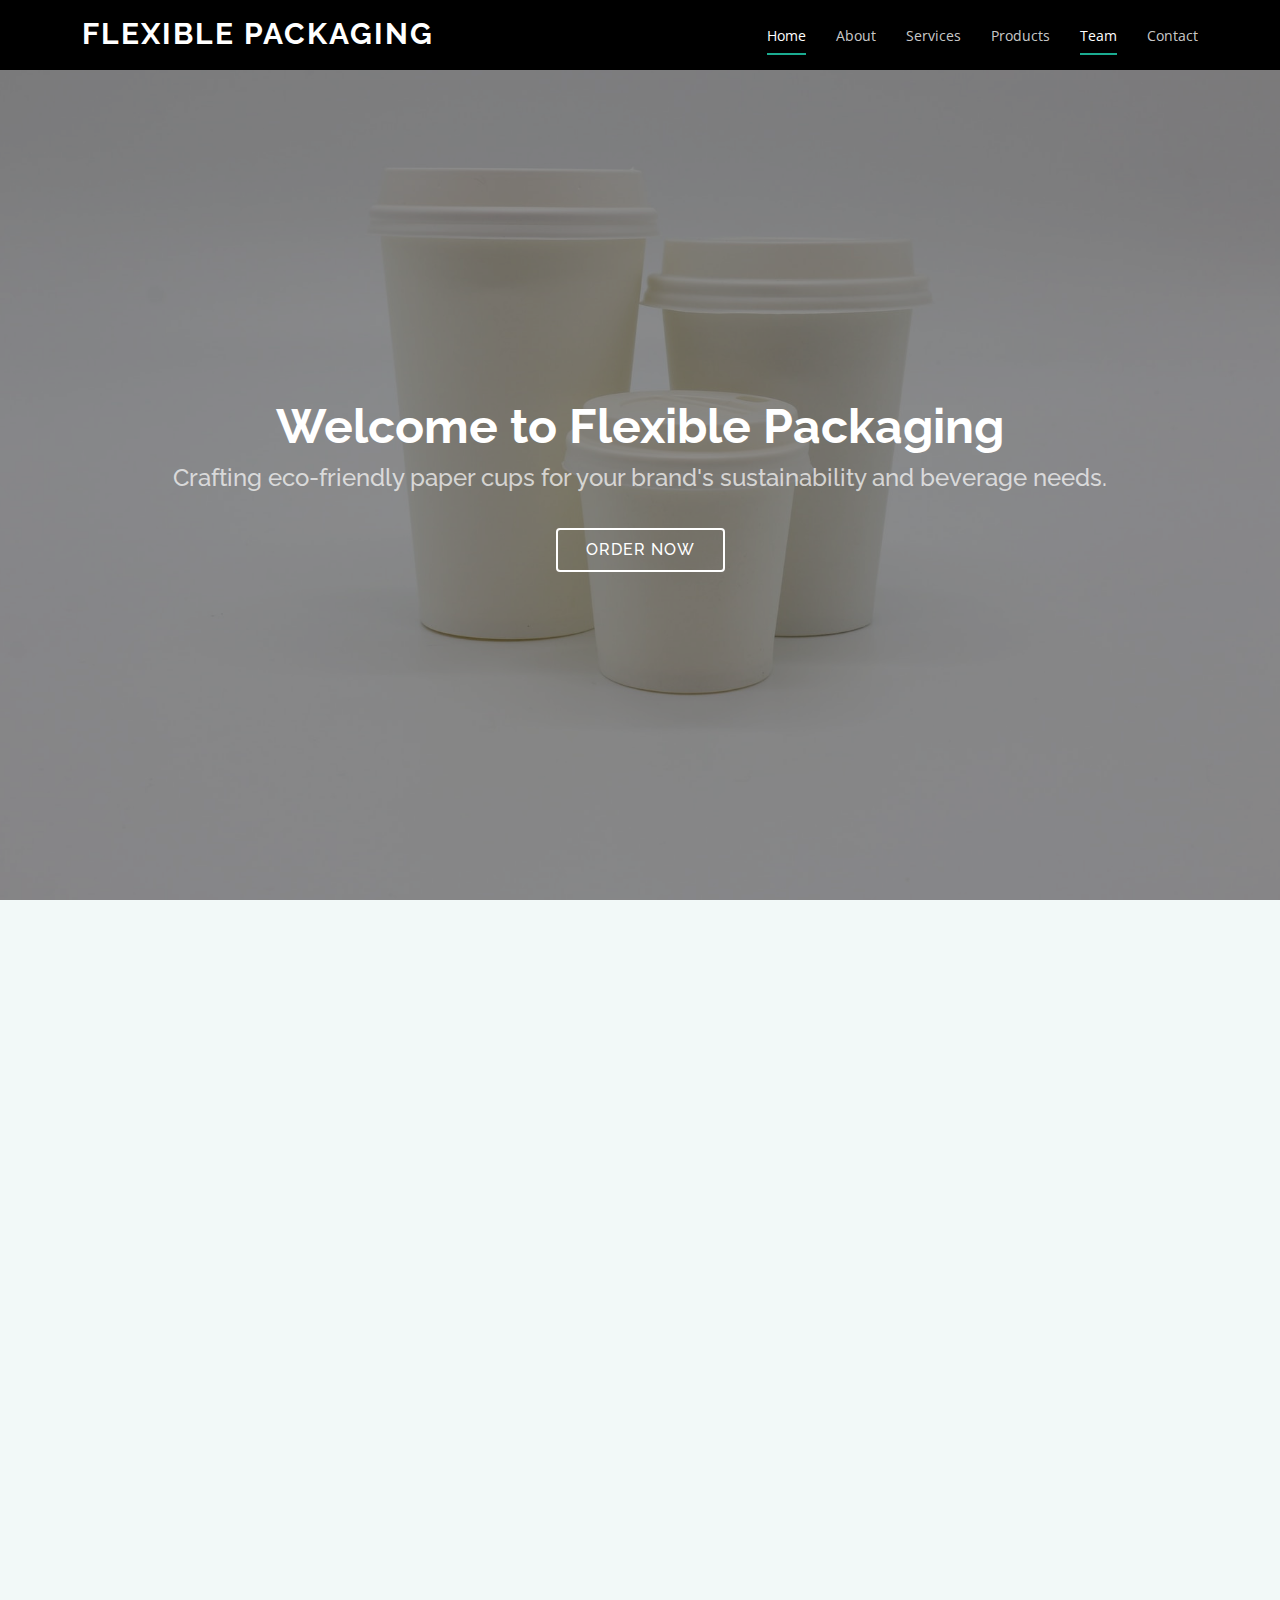
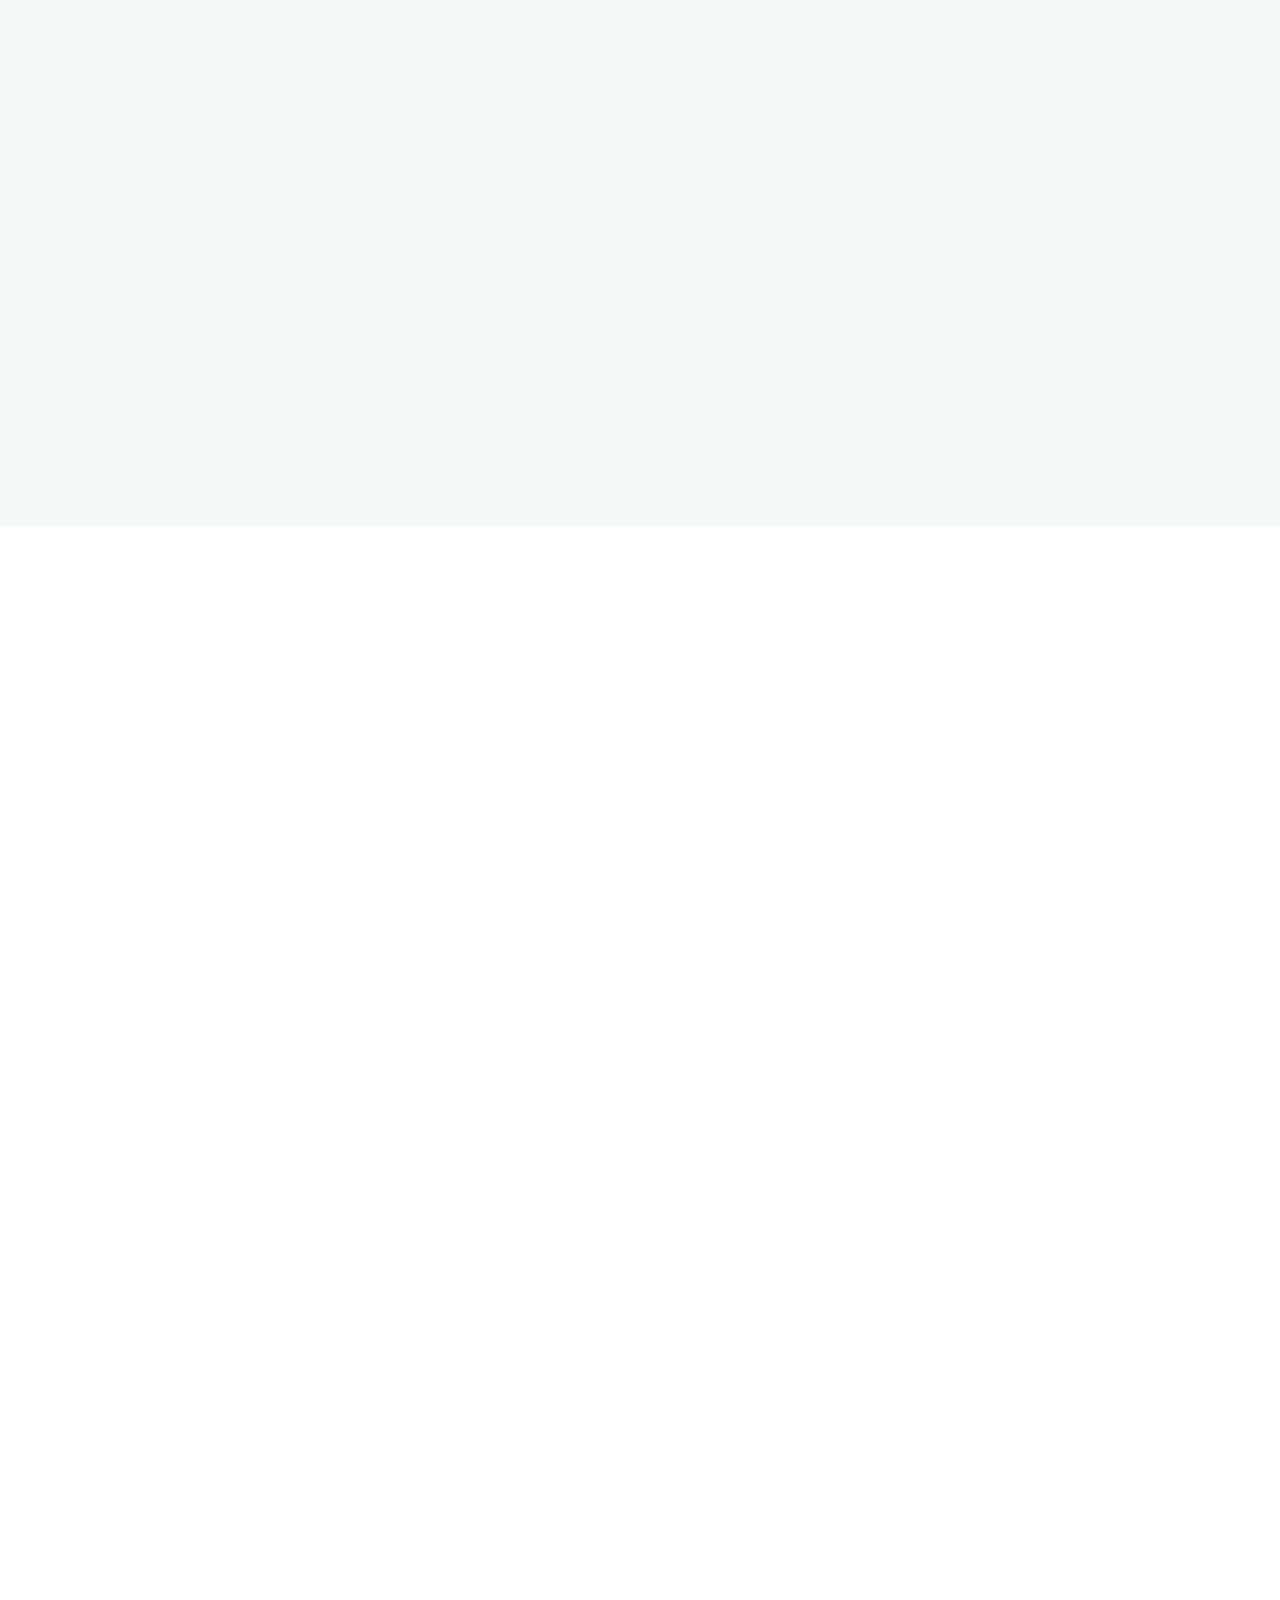
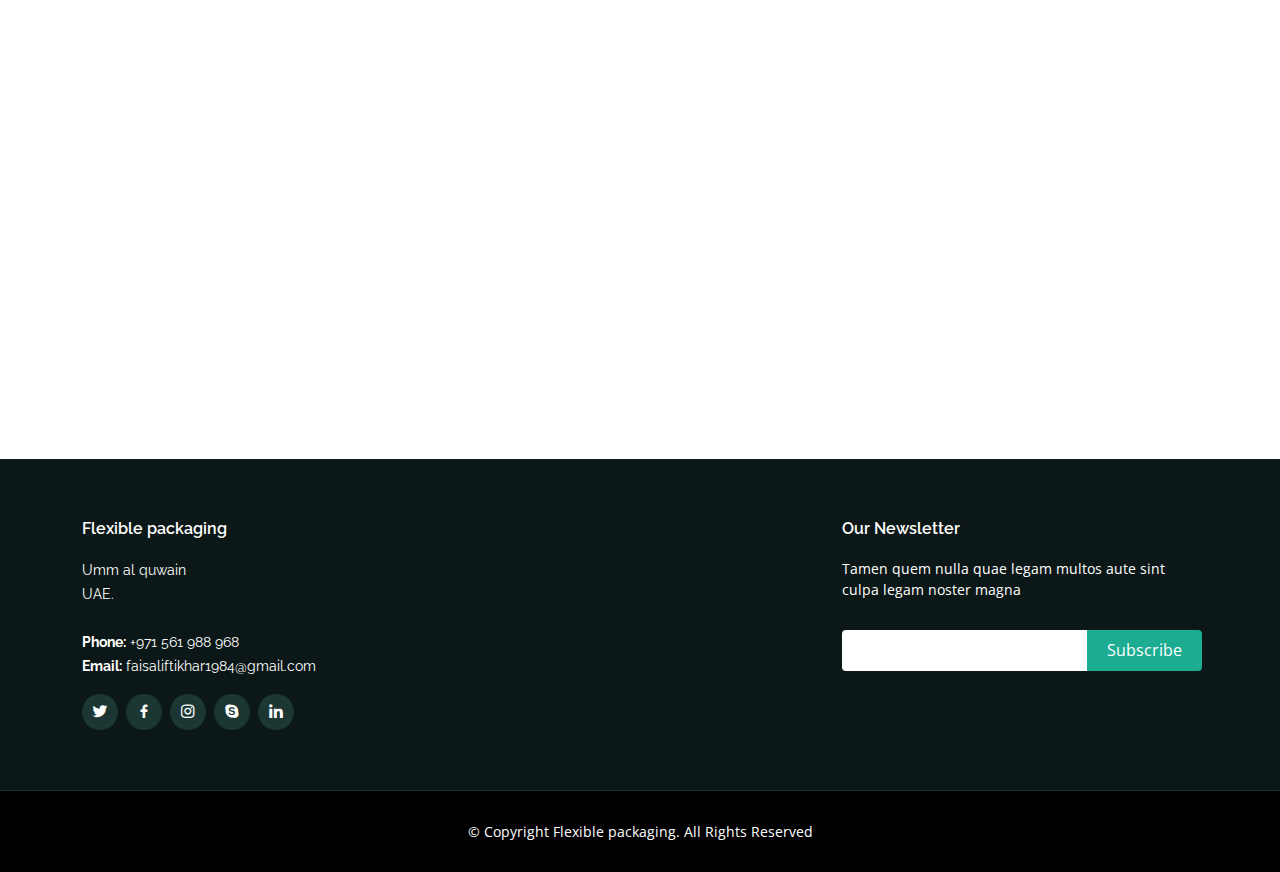
<file: index.html>
<!DOCTYPE html>
<html lang="en">

<head>
  <meta charset="utf-8">
  <meta content="width=device-width, initial-scale=1.0" name="viewport">

  <title>Maxim Bootstrap Template - Index</title>
  <meta content="" name="description">
  <meta content="" name="keywords">

  <!-- Favicons -->
  <link href="assets/img/favicon.png" rel="icon">
  <link href="assets/img/apple-touch-icon.png" rel="apple-touch-icon">

  <!-- Google Fonts -->
  <link href="https://fonts.googleapis.com/css?family=Open+Sans:300,300i,400,400i,600,600i,700,700i|Raleway:300,300i,400,400i,500,500i,600,600i,700,700i|Poppins:300,300i,400,400i,500,500i,600,600i,700,700i" rel="stylesheet">

  <!-- Vendor CSS Files -->
  <link href="assets/vendor/aos/aos.css" rel="stylesheet">
  <link href="assets/vendor/bootstrap/css/bootstrap.min.css" rel="stylesheet">
  <link href="assets/vendor/bootstrap-icons/bootstrap-icons.css" rel="stylesheet">
  <link href="assets/vendor/boxicons/css/boxicons.min.css" rel="stylesheet">
  <link href="assets/vendor/glightbox/css/glightbox.min.css" rel="stylesheet">
  <link href="assets/vendor/swiper/swiper-bundle.min.css" rel="stylesheet">

  <!-- Template Main CSS File -->
  <link href="assets/css/style.css" rel="stylesheet">

  <!-- =======================================================
  * Template Name: Maxim
  * Updated: Jul 27 2023 with Bootstrap v5.3.1
  * Template URL: https://bootstrapmade.com/maxim-free-onepage-bootstrap-theme/
  * Author: BootstrapMade.com
  * License: https://bootstrapmade.com/license/
  ======================================================== -->
</head>

<body>

  <!-- ======= Header ======= -->
  <header id="header" class="fixed-top d-flex align-items-center">
    <div class="container d-flex justify-content-between">

      <div class="logo">
        <h1><a href="index.html">Flexible Packaging</a></h1>
        <!-- Uncomment below if you prefer to use an image logo -->
        <!-- <a href="index.html"><img src="assets/img/logo.png" alt="" class="img-fluid"></a>-->
      </div>

      <nav id="navbar" class="navbar">
        <ul>
          <li><a class="nav-link scrollto active" href="#hero">Home</a></li>
          <li><a class="nav-link scrollto" href="#about">About</a></li>
          <li><a class="nav-link scrollto" href="#services">Services</a></li>
          <li><a class="nav-link scrollto " href="test2.html">Products</a></li>
          <li><a class="nav-link scrollto" href="#hero">Team</a></li>
          <!-- <li class="dropdown"><a href="#"><span>Drop Down</span> <i class="bi bi-chevron-down"></i></a>
            <ul>
              <li><a href="#">Drop Down 1</a></li>
              <li class="dropdown"><a href="#"><span>Deep Drop Down</span> <i class="bi bi-chevron-right"></i></a>
                <ul>
                  <li><a href="#">Deep Drop Down 1</a></li>
                  <li><a href="#">Deep Drop Down 2</a></li>
                  <li><a href="#">Deep Drop Down 3</a></li>
                  <li><a href="#">Deep Drop Down 4</a></li>
                  <li><a href="#">Deep Drop Down 5</a></li>
                </ul>
              </li>
              <li><a href="#">Drop Down 2</a></li>
              <li><a href="#">Drop Down 3</a></li>
              <li><a href="#">Drop Down 4</a></li>
            </ul>
          </li> -->
          <li><a class="nav-link scrollto" href="#contact">Contact</a></li>
        </ul>
        <i class="bi bi-list mobile-nav-toggle"></i>
      </nav><!-- .navbar -->

    </div>
  </header><!-- End Header -->

  <!-- ======= Hero Section ======= -->
  <section id="hero" class="d-flex flex-column justify-content-center align-items-center">
    <div class="container text-center text-md-left" data-aos="fade-up">
      <h1>Welcome to Flexible Packaging</h1>
      <h2>Crafting eco-friendly paper cups for your brand's sustainability and beverage needs.</h2>
      <a href="#about" class="btn-get-started scrollto">Order Now</a>
    </div>
  </section><!-- End Hero -->


  <!-- ======= Portfolio Section ======= -->
  <section id="portfolio" class="portfolio section-bg">
    <div class="container">

      <div class="section-title" data-aos="fade-up">
        <h2><i>PRODUCTS</i></h2>
        <p>Premium quality paper cups for all your beverage needs.</p>
      </div>

      <div class="row" data-aos="fade-up">
        <div class="col-lg-12 d-flex justify-content-center">
          <ul id="portfolio-flters">
            <li data-filter="*" class="filter-active">ALL</li>
            <li data-filter=".filter-app">CUP</li>
            <li data-filter=".filter-card">HANDLE BAG</li>
            <li data-filter=".filter-web">NAPKIN</li>
          </ul>
        </div>
      </div>

      <div class="row portfolio-container" data-aos="fade-up">

        <div class="col-lg-4 col-md-6 portfolio-item filter-app">
          <div class="portfolio-wrap">
            <img src="assets/img/portfolio/COFFEE-1 (1).jpg" class="img-fluid" alt="">
            <div class="portfolio-info">
              <!-- <h4>12 OZ</h4> -->
              <!-- <p>Oz</p> -->
              <div class="portfolio-links">
                <a href="assets/img/portfolio/COFFEE-1 (1).jpg" data-gallery="portfolioGallery" class="portfolio-lightbox" title="12 OZ"><i class="bx bx-plus"></i></a>
                <!-- <a href="portfolio-details.html" title="More Details"><i class="bx bx-link"></i></a> -->
              </div>
            </div>
          </div>
        </div>

        <div class="col-lg-4 col-md-6 portfolio-item filter-web">
          <div class="portfolio-wrap">
            <img src="assets/img/portfolio/COFFEE-4.jpg" class="img-fluid" alt="">
            <div class="portfolio-info">
              <!-- <h4>Web 3</h4>
              <p>Web</p> -->
              <div class="portfolio-links">
                <a href="assets/img/portfolio/COFFEE-4.jpg" data-gallery="portfolioGallery" class="portfolio-lightbox" title="NAPKIN"><i class="bx bx-plus"></i></a>
                <!-- <a href="portfolio-details.html" title="More Details"><i class="bx bx-link"></i></a> -->
              </div>
            </div>
          </div>
        </div>

        <div class="col-lg-4 col-md-6 portfolio-item filter-app">
          <div class="portfolio-wrap">
            <img src="assets/img/portfolio/COFFEE-4.jpg" class="img-fluid" alt="">
            <div class="portfolio-info">
              <!-- <h4>App 2</h4>
              <p>App</p> -->
              <div class="portfolio-links">
                <a href="assets/img/portfolio/COFFEE-4.jpg" data-gallery="portfolioGallery" class="portfolio-lightbox" title="16 OZ"><i class="bx bx-plus"></i></a>
                <!-- <a href="portfolio-details.html" title="More Details"><i class="bx bx-link"></i></a> -->
              </div>
            </div>
          </div>
        </div>

        <div class="col-lg-4 col-md-6 portfolio-item filter-card">
          <div class="portfolio-wrap">
            <img src="assets/img/portfolio/portfolio-4.jpg" class="img-fluid" alt="">
            <div class="portfolio-info">
              <h4>Card 2</h4>
              <p>Card</p>
              <div class="portfolio-links">
                <a href="assets/img/portfolio/portfolio-4.jpg" data-gallery="portfolioGallery" class="portfolio-lightbox" title="Card 2"><i class="bx bx-plus"></i></a>
                <a href="portfolio-details.html" title="More Details"><i class="bx bx-link"></i></a>
              </div>
            </div>
          </div>
        </div>

        <div class="col-lg-4 col-md-6 portfolio-item filter-web">
          <div class="portfolio-wrap">
            <img src="assets/img/portfolio/portfolio-5.jpg" class="img-fluid" alt="">
            <div class="portfolio-info">
              <h4>Web 2</h4>
              <p>Web</p>
              <div class="portfolio-links">
                <a href="assets/img/portfolio/portfolio-5.jpg" data-gallery="portfolioGallery" class="portfolio-lightbox" title="Web 2"><i class="bx bx-plus"></i></a>
                <a href="portfolio-details.html" title="More Details"><i class="bx bx-link"></i></a>
              </div>
            </div>
          </div>
        </div>

        <div class="col-lg-4 col-md-6 portfolio-item filter-app">
          <div class="portfolio-wrap">
            <img src="assets/img/portfolio/COFFEE-5.jpg" class="img-fluid" alt="">
            <div class="portfolio-info">
              <!-- <h4>App 3</h4>
              <p>App</p> -->
              <div class="portfolio-links">
                <a href="assets/img/portfolio/COFFEE-5.jpg" data-gallery="portfolioGallery" class="portfolio-lightbox" title="CUTLERYS"><i class="bx bx-plus"></i></a>
                <!-- <a href="portfolio-details.html" title="More Details"><i class="bx bx-link"></i></a> -->
              </div>
            </div>
          </div>
        </div>

        <div class="col-lg-4 col-md-6 portfolio-item filter-card">
          <div class="portfolio-wrap">
            <img src="assets/img/portfolio/portfolio-7.jpg" class="img-fluid" alt="">
            <div class="portfolio-info">
              <h4>Card 1</h4>
              <p>Card</p>
              <div class="portfolio-links">
                <a href="assets/img/portfolio/portfolio-7.jpg" data-gallery="portfolioGallery" class="portfolio-lightbox" title="Card 1"><i class="bx bx-plus"></i></a>
                <a href="portfolio-details.html" title="More Details"><i class="bx bx-link"></i></a>
              </div>
            </div>
          </div>
        </div>

        <div class="col-lg-4 col-md-6 portfolio-item filter-card">
          <div class="portfolio-wrap">
            <img src="assets/img/portfolio/portfolio-8.jpg" class="img-fluid" alt="">
            <div class="portfolio-info">
              <h4>Card 3</h4>
              <p>Card</p>
              <div class="portfolio-links">
                <a href="assets/img/portfolio/portfolio-8.jpg" data-gallery="portfolioGallery" class="portfolio-lightbox" title="Card 3"><i class="bx bx-plus"></i></a>
                <a href="portfolio-details.html" title="More Details"><i class="bx bx-link"></i></a>
              </div>
            </div>
          </div>
        </div>

        <div class="col-lg-4 col-md-6 portfolio-item filter-web">
          <div class="portfolio-wrap">
            <img src="assets/img/portfolio/portfolio-9.jpg" class="img-fluid" alt="">
            <div class="portfolio-info">
              <h4>Web 3</h4>
              <p>Web</p>
              <div class="portfolio-links">
                <a href="assets/img/portfolio/portfolio-9.jpg" data-gallery="portfolioGallery" class="portfolio-lightbox" title="Web 3"><i class="bx bx-plus"></i></a>
                <a href="portfolio-details.html" title="More Details"><i class="bx bx-link"></i></a>
              </div>
            </div>
          </div>
        </div>

      </div>

    </div>
  </section>
  <!-- End Portfolio Section -->

  <main id="main">

    <!-- ======= About Section ======= -->


    <!-- <section id="about" class="about">
      <div class="container">

        <div class="row">
          <div class="col-xl-6 col-lg-7" data-aos="fade-right">
            <img src="assets/img/about-img.jpg" class="img-fluid" alt="">
          </div>
          <div class="col-xl-6 col-lg-5 pt-5 pt-lg-0">
            <h3 data-aos="fade-up">Voluptatem dignissimos provident</h3>
            <p data-aos="fade-up">
              Lorem ipsum dolor sit amet, consectetur adipiscing elit, sed do eiusmod tempor incididunt ut labore et dolore magna aliqua.
            </p>
            <div class="icon-box" data-aos="fade-up">
              <i class="bx bx-receipt"></i>
              <h4>Corporis voluptates sit</h4>
              <p>Consequuntur sunt aut quasi enim aliquam quae harum pariatur laboris nisi ut aliquip</p>
            </div>

            <div class="icon-box" data-aos="fade-up" data-aos-delay="100">
              <i class="bx bx-cube-alt"></i>
              <h4>Ullamco laboris nisi</h4>
              <p>Excepteur sint occaecat cupidatat non proident, sunt in culpa qui officia deserunt</p>
            </div>

            <div class="icon-box" data-aos="fade-up" data-aos-delay="200">
              <i class="bx bx-cube-alt"></i>
              <h4>Ullamco laboris nisi</h4>
              <p>Excepteur sint occaecat cupidatat non proident, sunt in culpa qui officia deserunt</p>
            </div>

          </div>
        </div>

      </div>
    </section>  -->
    
    <!-- End About Section -->

    <!-- ======= Steps Section ======= -->


    <!-- <section id="steps" class="steps section-bg">
      <div class="container">

        <div class="row no-gutters">

          <div class="col-lg-4 col-md-6 content-item" data-aos="fade-in">
            <span>01</span>
            <h4>Lorem Ipsum</h4>
            <p>Ulamco laboris nisi ut aliquip ex ea commodo consequat. Et consectetur ducimus vero placeat</p>
          </div>

          <div class="col-lg-4 col-md-6 content-item" data-aos="fade-in" data-aos-delay="100">
            <span>02</span>
            <h4>Repellat Nihil</h4>
            <p>Dolorem est fugiat occaecati voluptate velit esse. Dicta veritatis dolor quod et vel dire leno para dest</p>
          </div>

          <div class="col-lg-4 col-md-6 content-item" data-aos="fade-in" data-aos-delay="200">
            <span>03</span>
            <h4> Ad ad velit qui</h4>
            <p>Molestiae officiis omnis illo asperiores. Aut doloribus vitae sunt debitis quo vel nam quis</p>
          </div>

          <div class="col-lg-4 col-md-6 content-item" data-aos="fade-in" data-aos-delay="300">
            <span>04</span>
            <h4>Repellendus molestiae</h4>
            <p>Inventore quo sint a sint rerum. Distinctio blanditiis deserunt quod soluta quod nam mider lando casa</p>
          </div>

          <div class="col-lg-4 col-md-6 content-item" data-aos="fade-in" data-aos-delay="400">
            <span>05</span>
            <h4>Sapiente Magnam</h4>
            <p>Vitae dolorem in deleniti ipsum omnis tempore voluptatem. Qui possimus est repellendus est quibusdam</p>
          </div>

          <div class="col-lg-4 col-md-6 content-item" data-aos="fade-in" data-aos-delay="500">
            <span>06</span>
            <h4>Facilis Impedit</h4>
            <p>Quis eum numquam veniam ea voluptatibus voluptas. Excepturi aut nostrum repudiandae voluptatibus corporis sequi</p>
          </div>

        </div>

      </div>
    </section> -->
    
    <!-- End Steps Section -->

    <!-- ======= Features Section ======= -->


    <!-- <section id="features" class="features">
      <div class="container">

        <div class="row">
          <div class="col-lg-4 mb-5 mb-lg-0" data-aos="fade-right">
            <ul class="nav nav-tabs flex-column">
              <li class="nav-item">
                <a class="nav-link active show" data-bs-toggle="tab" href="#tab-1">
                  <h4>Modi sit est</h4>
                  <p>Quis excepturi porro totam sint earum quo nulla perspiciatis eius.</p>
                </a>
              </li>
              <li class="nav-item mt-2">
                <a class="nav-link" data-bs-toggle="tab" href="#tab-2">
                  <h4>Unde praesentium sed</h4>
                  <p>Voluptas vel esse repudiandae quo excepturi.</p>
                </a>
              </li>
              <li class="nav-item mt-2">
                <a class="nav-link" data-bs-toggle="tab" href="#tab-3">
                  <h4>Pariatur explicabo vel</h4>
                  <p>Velit veniam ipsa sit nihil blanditiis mollitia natus.</p>
                </a>
              </li>
              <li class="nav-item mt-2">
                <a class="nav-link" data-bs-toggle="tab" href="#tab-4">
                  <h4>Nostrum qui quasi</h4>
                  <p>Ratione hic sapiente nostrum doloremque illum nulla praesentium id</p>
                </a>
              </li>
            </ul>
          </div>
          <div class="col-lg-7 ml-auto" data-aos="fade-left">
            <div class="tab-content">
              <div class="tab-pane active show" id="tab-1">
                <figure>
                  <img src="assets/img/features-1.png" alt="" class="img-fluid">
                </figure>
              </div>
              <div class="tab-pane" id="tab-2">
                <figure>
                  <img src="assets/img/features-2.png" alt="" class="img-fluid">
                </figure>
              </div>
              <div class="tab-pane" id="tab-3">
                <figure>
                  <img src="assets/img/features-3.png" alt="" class="img-fluid">
                </figure>
              </div>
              <div class="tab-pane" id="tab-4">
                <figure>
                  <img src="assets/img/features-4.png" alt="" class="img-fluid">
                </figure>
              </div>
            </div>
          </div>
        </div>

      </div>
    </section> -->
    
    <!-- End Features Section -->

    <!-- ======= Services Section ======= -->


    <!-- <section id="services" class="services section-bg">
      <div class="container">

        <div class="section-title" data-aos="fade-up">
          <h2>Services</h2>
          <p>Magnam dolores commodi suscipit. Necessitatibus eius consequatur ex aliquid fuga eum quidem. Sit sint consectetur velit. Quisquam quos quisquam cupiditate. Et nemo qui impedit suscipit alias ea. Quia fugiat sit in iste officiis commodi quidem hic quas.</p>
        </div>

        <div class="row">
          <div class="col-md-6 col-lg-3 d-flex align-items-stretch mb-5 mb-lg-0" data-aos="fade-up">
            <div class="icon-box icon-box-pink">
              <div class="icon"><i class="bx bxl-dribbble"></i></div>
              <h4 class="title"><a href="">Lorem Ipsum</a></h4>
              <p class="description">Voluptatum deleniti atque corrupti quos dolores et quas molestias excepturi sint occaecati cupiditate</p>
            </div>
          </div>

          <div class="col-md-6 col-lg-3 d-flex align-items-stretch mb-5 mb-lg-0" data-aos="fade-up" data-aos-delay="100">
            <div class="icon-box icon-box-cyan">
              <div class="icon"><i class="bx bx-file"></i></div>
              <h4 class="title"><a href="">Sed ut perspiciatis</a></h4>
              <p class="description">Duis aute irure dolor in reprehenderit in voluptate velit esse cillum dolore eu fugiat nulla</p>
            </div>
          </div>

          <div class="col-md-6 col-lg-3 d-flex align-items-stretch mb-5 mb-lg-0" data-aos="fade-up" data-aos-delay="200">
            <div class="icon-box icon-box-green">
              <div class="icon"><i class="bx bx-tachometer"></i></div>
              <h4 class="title"><a href="">Magni Dolores</a></h4>
              <p class="description">Excepteur sint occaecat cupidatat non proident, sunt in culpa qui officia deserunt mollit anim</p>
            </div>
          </div>

          <div class="col-md-6 col-lg-3 d-flex align-items-stretch mb-5 mb-lg-0" data-aos="fade-up" data-aos-delay="300">
            <div class="icon-box icon-box-blue">
              <div class="icon"><i class="bx bx-world"></i></div>
              <h4 class="title"><a href="">Nemo Enim</a></h4>
              <p class="description">At vero eos et accusamus et iusto odio dignissimos ducimus qui blanditiis praesentium voluptatum</p>
            </div>
          </div>

        </div>

      </div>
    </section> -->
    
    <!-- End Services Section -->

    <!-- ======= Testimonials Section ======= -->


    <!-- <section id="testimonials" class="testimonials">
      <div class="container">

        <div class="section-title" data-aos="fade-up">
          <h2>Testimonials</h2>
          <p>Magnam dolores commodi suscipit. Necessitatibus eius consequatur ex aliquid fuga eum quidem. Sit sint consectetur velit. Quisquam quos quisquam cupiditate. Et nemo qui impedit suscipit alias ea. Quia fugiat sit in iste officiis commodi quidem hic quas.</p>
        </div>

        <div class="testimonials-slider swiper" data-aos="fade-up" data-aos-delay="100">
          <div class="swiper-wrapper">

            <div class="swiper-slide">
              <div class="testimonial-item">
                <p>
                  <i class="bx bxs-quote-alt-left quote-icon-left"></i>
                  Proin iaculis purus consequat sem cure digni ssim donec porttitora entum suscipit rhoncus. Accusantium quam, ultricies eget id, aliquam eget nibh et. Maecen aliquam, risus at semper.
                  <i class="bx bxs-quote-alt-right quote-icon-right"></i>
                </p>
                <img src="assets/img/testimonials/testimonials-1.jpg" class="testimonial-img" alt="">
                <h3>Saul Goodman</h3>
                <h4>Ceo &amp; Founder</h4>
              </div>
            </div> -->
            
            <!-- End testimonial item -->

            <!-- <div class="swiper-slide">
              <div class="testimonial-item">
                <p>
                  <i class="bx bxs-quote-alt-left quote-icon-left"></i>
                  Export tempor illum tamen malis malis eram quae irure esse labore quem cillum quid cillum eram malis quorum velit fore eram velit sunt aliqua noster fugiat irure amet legam anim culpa.
                  <i class="bx bxs-quote-alt-right quote-icon-right"></i>
                </p>
                <img src="assets/img/testimonials/testimonials-2.jpg" class="testimonial-img" alt="">
                <h3>Sara Wilsson</h3>
                <h4>Designer</h4>
              </div>
            </div> -->
            
            <!-- End testimonial item -->

            <!-- <div class="swiper-slide">
              <div class="testimonial-item">
                <p>
                  <i class="bx bxs-quote-alt-left quote-icon-left"></i>
                  Enim nisi quem export duis labore cillum quae magna enim sint quorum nulla quem veniam duis minim tempor labore quem eram duis noster aute amet eram fore quis sint minim.
                  <i class="bx bxs-quote-alt-right quote-icon-right"></i>
                </p>
                <img src="assets/img/testimonials/testimonials-3.jpg" class="testimonial-img" alt="">
                <h3>Jena Karlis</h3>
                <h4>Store Owner</h4>
              </div>
            </div> -->
            
            <!-- End testimonial item -->

            <!-- <div class="swiper-slide">
              <div class="testimonial-item">
                <p>
                  <i class="bx bxs-quote-alt-left quote-icon-left"></i>
                  Fugiat enim eram quae cillum dolore dolor amet nulla culpa multos export minim fugiat minim velit minim dolor enim duis veniam ipsum anim magna sunt elit fore quem dolore labore illum veniam.
                  <i class="bx bxs-quote-alt-right quote-icon-right"></i>
                </p>
                <img src="assets/img/testimonials/testimonials-4.jpg" class="testimonial-img" alt="">
                <h3>Matt Brandon</h3>
                <h4>Freelancer</h4>
              </div>
            </div> -->
            
            <!-- End testimonial item -->

            <!-- <div class="swiper-slide">
              <div class="testimonial-item">
                <p>
                  <i class="bx bxs-quote-alt-left quote-icon-left"></i>
                  Quis quorum aliqua sint quem legam fore sunt eram irure aliqua veniam tempor noster veniam enim culpa labore duis sunt culpa nulla illum cillum fugiat legam esse veniam culpa fore nisi cillum quid.
                  <i class="bx bxs-quote-alt-right quote-icon-right"></i>
                </p>
                <img src="assets/img/testimonials/testimonials-5.jpg" class="testimonial-img" alt="">
                <h3>John Larson</h3>
                <h4>Entrepreneur</h4>
              </div>
            </div> -->
            
            <!-- End testimonial item -->

          <!-- </div>
          <div class="swiper-pagination"></div>
        </div>

      </div>
    </section> -->
    
    <!-- End Testimonials Section -->

    

    <!-- ======= Team Section ======= -->


    <section id="team" class="team">
      <div class="container">

        <div class="section-title" data-aos="fade-up">
          <h2>Team</h2>
          <p>Magnam dolores commodi suscipit. Necessitatibus eius consequatur ex aliquid fuga eum quidem. Sit sint consectetur velit. Quisquam quos quisquam cupiditate. Et nemo qui impedit suscipit alias ea. Quia fugiat sit in iste officiis commodi quidem hic quas.</p>
        </div>

        <div class="row">

          <div class="col-xl-3 col-lg-4 col-md-6" data-aos="fade-up">
            <div class="member">
              <img src="assets/img/team/team-1.jpg" class="img-fluid" alt="">
              <div class="member-info">
                <div class="member-info-content">
                  <h4>Walter White</h4>
                  <span>Chief Executive Officer</span>
                </div>
                <div class="social">
                  <a href=""><i class="bi bi-twitter"></i></a>
                  <a href=""><i class="bi bi-facebook"></i></a>
                  <a href=""><i class="bi bi-instagram"></i></a>
                  <a href=""><i class="bi bi-linkedin"></i></a>
                </div>
              </div>
            </div>
          </div>

          <div class="col-xl-3 col-lg-4 col-md-6" data-aos="fade-up" data-aos-delay="100">
            <div class="member">
              <img src="assets/img/team/team-2.jpg" class="img-fluid" alt="">
              <div class="member-info">
                <div class="member-info-content">
                  <h4>Sarah Jhonson</h4>
                  <span>Product Manager</span>
                </div>
                <div class="social">
                  <a href=""><i class="bi bi-twitter"></i></a>
                  <a href=""><i class="bi bi-facebook"></i></a>
                  <a href=""><i class="bi bi-instagram"></i></a>
                  <a href=""><i class="bi bi-linkedin"></i></a>
                </div>
              </div>
            </div>
          </div>

          <div class="col-xl-3 col-lg-4 col-md-6" data-aos="fade-up" data-aos-delay="200">
            <div class="member">
              <img src="assets/img/team/team-3.jpg" class="img-fluid" alt="">
              <div class="member-info">
                <div class="member-info-content">
                  <h4>William Anderson</h4>
                  <span>CTO</span>
                </div>
                <div class="social">
                  <a href=""><i class="bi bi-twitter"></i></a>
                  <a href=""><i class="bi bi-facebook"></i></a>
                  <a href=""><i class="bi bi-instagram"></i></a>
                  <a href=""><i class="bi bi-linkedin"></i></a>
                </div>
              </div>
            </div>
          </div>

          <div class="col-xl-3 col-lg-4 col-md-6" data-aos="fade-up" data-aos-delay="300">
            <div class="member">
              <img src="assets/img/team/team-4.jpg" class="img-fluid" alt="">
              <div class="member-info">
                <div class="member-info-content">
                  <h4>Amanda Jepson</h4>
                  <span>Accountant</span>
                </div>
                <div class="social">
                  <a href=""><i class="bi bi-twitter"></i></a>
                  <a href=""><i class="bi bi-facebook"></i></a>
                  <a href=""><i class="bi bi-instagram"></i></a>
                  <a href=""><i class="bi bi-linkedin"></i></a>
                </div>
              </div>
            </div>
          </div>

        </div>

      </div>
    </section>
    
    <!-- End Team Section -->

    <!-- ======= F.A.Q Section ======= -->


    <!-- <section id="faq" class="faq section-bg">
      <div class="container">

        <div class="section-title" data-aos="fade-up">
          <h2>F.A.Q</h2>
          <p>Magnam dolores commodi suscipit. Necessitatibus eius consequatur ex aliquid fuga eum quidem. Sit sint consectetur velit. Quisquam quos quisquam cupiditate. Et nemo qui impedit suscipit alias ea. Quia fugiat sit in iste officiis commodi quidem hic quas.</p>
        </div>

        <div class="faq-list">
          <ul>
            <li data-aos="fade-up">
              <i class="bx bx-help-circle icon-help"></i> <a data-bs-toggle="collapse" class="collapse" data-bs-target="#faq-list-1">Non consectetur a erat nam at lectus urna duis? <i class="bx bx-chevron-down icon-show"></i><i class="bx bx-chevron-up icon-close"></i></a>
              <div id="faq-list-1" class="collapse show" data-bs-parent=".faq-list">
                <p>
                  Feugiat pretium nibh ipsum consequat. Tempus iaculis urna id volutpat lacus laoreet non curabitur gravida. Venenatis lectus magna fringilla urna porttitor rhoncus dolor purus non.
                </p>
              </div>
            </li>

            <li data-aos="fade-up" data-aos-delay="100">
              <i class="bx bx-help-circle icon-help"></i> <a data-bs-toggle="collapse" data-bs-target="#faq-list-2" class="collapsed">Feugiat scelerisque varius morbi enim nunc? <i class="bx bx-chevron-down icon-show"></i><i class="bx bx-chevron-up icon-close"></i></a>
              <div id="faq-list-2" class="collapse" data-bs-parent=".faq-list">
                <p>
                  Dolor sit amet consectetur adipiscing elit pellentesque habitant morbi. Id interdum velit laoreet id donec ultrices. Fringilla phasellus faucibus scelerisque eleifend donec pretium. Est pellentesque elit ullamcorper dignissim. Mauris ultrices eros in cursus turpis massa tincidunt dui.
                </p>
              </div>
            </li>

            <li data-aos="fade-up" data-aos-delay="200">
              <i class="bx bx-help-circle icon-help"></i> <a data-bs-toggle="collapse" data-bs-target="#faq-list-3" class="collapsed">Dolor sit amet consectetur adipiscing elit? <i class="bx bx-chevron-down icon-show"></i><i class="bx bx-chevron-up icon-close"></i></a>
              <div id="faq-list-3" class="collapse" data-bs-parent=".faq-list">
                <p>
                  Eleifend mi in nulla posuere sollicitudin aliquam ultrices sagittis orci. Faucibus pulvinar elementum integer enim. Sem nulla pharetra diam sit amet nisl suscipit. Rutrum tellus pellentesque eu tincidunt. Lectus urna duis convallis convallis tellus. Urna molestie at elementum eu facilisis sed odio morbi quis
                </p>
              </div>
            </li>

            <li data-aos="fade-up" data-aos-delay="300">
              <i class="bx bx-help-circle icon-help"></i> <a data-bs-toggle="collapse" data-bs-target="#faq-list-4" class="collapsed">Tempus quam pellentesque nec nam aliquam sem et tortor consequat? <i class="bx bx-chevron-down icon-show"></i><i class="bx bx-chevron-up icon-close"></i></a>
              <div id="faq-list-4" class="collapse" data-bs-parent=".faq-list">
                <p>
                  Molestie a iaculis at erat pellentesque adipiscing commodo. Dignissim suspendisse in est ante in. Nunc vel risus commodo viverra maecenas accumsan. Sit amet nisl suscipit adipiscing bibendum est. Purus gravida quis blandit turpis cursus in.
                </p>
              </div>
            </li>

            <li data-aos="fade-up" data-aos-delay="400">
              <i class="bx bx-help-circle icon-help"></i> <a data-bs-toggle="collapse" data-bs-target="#faq-list-5" class="collapsed">Tortor vitae purus faucibus ornare. Varius vel pharetra vel turpis nunc eget lorem dolor? <i class="bx bx-chevron-down icon-show"></i><i class="bx bx-chevron-up icon-close"></i></a>
              <div id="faq-list-5" class="collapse" data-bs-parent=".faq-list">
                <p>
                  Laoreet sit amet cursus sit amet dictum sit amet justo. Mauris vitae ultricies leo integer malesuada nunc vel. Tincidunt eget nullam non nisi est sit amet. Turpis nunc eget lorem dolor sed. Ut venenatis tellus in metus vulputate eu scelerisque.
                </p>
              </div>
            </li>

          </ul>
        </div>

      </div>
    </section> -->
    
    <!-- End F.A.Q Section -->

    <!-- ======= Contact Section ======= -->
    <section id="contact" class="contact">
      <div class="container">

        <div class="section-title" data-aos="fade-up">
          <h2>Contact</h2>
          <p>Magnam dolores commodi suscipit. Necessitatibus eius consequatur ex aliquid fuga eum quidem. Sit sint consectetur velit. Quisquam quos quisquam cupiditate. Et nemo qui impedit suscipit alias ea. Quia fugiat sit in iste officiis commodi quidem hic quas.</p>
        </div>

        <div class="row no-gutters justify-content-center" data-aos="fade-up">

          <div class="col-lg-5 d-flex align-items-stretch">
            <div class="info">
              <div class="address">
                <i class="bi bi-geo-alt"></i>
                <h4>Location:</h4>
                <p>Umm al quwain, UAE.</p>
              </div>

              <div class="email mt-4">
                <i class="bi bi-envelope"></i>
                <h4>Email:</h4>
                <p>faisaliftikhar1984@gmail.com</p>
              </div>

              <div class="phone mt-4">
                <i class="bi bi-phone"></i>
                <h4>Call:</h4>
                <p>+971 561 988 968</p>
              </div>

            </div>

          </div>

          <div class="col-lg-5 d-flex align-items-stretch">
            <iframe style="border:0; width: 100%; height: 270px;" src="https://www.google.com/maps/embed?pb=!1m14!1m8!1m3!1d12097.433213460943!2d-74.0062269!3d40.7101282!3m2!1i1024!2i768!4f13.1!3m3!1m2!1s0x0%3A0xb89d1fe6bc499443!2sDowntown+Conference+Center!5e0!3m2!1smk!2sbg!4v1539943755621" frameborder="0" allowfullscreen></iframe>
          </div>

        </div>

        <div class="row mt-5 justify-content-center" data-aos="fade-up">
          <div class="col-lg-10">
            <form action="forms/contact.php" method="post" role="form" class="php-email-form">
              <div class="row">
                <div class="col-md-6 form-group">
                  <input type="text" name="name" class="form-control" id="name" placeholder="Your Name" required>
                </div>
                <div class="col-md-6 form-group mt-3 mt-md-0">
                  <input type="email" class="form-control" name="email" id="email" placeholder="Your Email" required>
                </div>
              </div>
              <div class="form-group mt-3">
                <input type="text" class="form-control" name="subject" id="subject" placeholder="Subject" required>
              </div>
              <div class="form-group mt-3">
                <textarea class="form-control" name="message" rows="5" placeholder="Message" required></textarea>
              </div>
              <div class="my-3">
                <div class="loading">Loading</div>
                <div class="error-message"></div>
                <div class="sent-message">Your message has been sent. Thank you!</div>
              </div>
              <div class="text-center"><button type="submit">Send Message</button></div>
            </form>
          </div>

        </div>

      </div>
    </section><!-- End Contact Section -->

  </main><!-- End #main -->

  <!-- ======= Footer ======= -->
  <footer id="footer">
    <div class="footer-top">
      <div class="container">
        <div class="row">

          <div class="col-lg-3 col-md-6">
            <div class="footer-info">
              <h4>Flexible packaging</h4>
              <p>
                Umm al quwain <br>
                 UAE.<br><br>
                <strong>Phone:</strong> +971 561 988 968<br>
                <strong>Email:</strong> faisaliftikhar1984@gmail.com<br>
              </p>
              <div class="social-links mt-3">
                <a href="#" class="twitter"><i class="bx bxl-twitter"></i></a>
                <a href="#" class="facebook"><i class="bx bxl-facebook"></i></a>
                <a href="#" class="instagram"><i class="bx bxl-instagram"></i></a>
                <a href="#" class="google-plus"><i class="bx bxl-skype"></i></a>
                <a href="#" class="linkedin"><i class="bx bxl-linkedin"></i></a>
              </div>
            </div>
          </div>

          <div class="col-lg-2 col-md-6 footer-links">
            <!-- <h4>Useful Links</h4>
            <ul>
              <li><i class="bx bx-chevron-right"></i> <a href="#">Home</a></li>
              <li><i class="bx bx-chevron-right"></i> <a href="#">About us</a></li>
              <li><i class="bx bx-chevron-right"></i> <a href="#">Services</a></li>
              <li><i class="bx bx-chevron-right"></i> <a href="#">Terms of service</a></li>
              <li><i class="bx bx-chevron-right"></i> <a href="#">Privacy policy</a></li>
            </ul> -->
          </div>

          <div class="col-lg-3 col-md-6 footer-links">
            <!-- <h4>Our Services</h4>
            <ul>
              <li><i class="bx bx-chevron-right"></i> <a href="#">Web Design</a></li>
              <li><i class="bx bx-chevron-right"></i> <a href="#">Web Development</a></li>
              <li><i class="bx bx-chevron-right"></i> <a href="#">Product Management</a></li>
              <li><i class="bx bx-chevron-right"></i> <a href="#">Marketing</a></li>
              <li><i class="bx bx-chevron-right"></i> <a href="#">Graphic Design</a></li>
            </ul> -->
          </div>

          <div class="col-lg-4 col-md-6 footer-newsletter">
            <h4>Our Newsletter</h4>
            <p>Tamen quem nulla quae legam multos aute sint culpa legam noster magna</p>
            <form action="" method="post">
              <input type="email" name="email"><input type="submit" value="Subscribe">
            </form>

          </div>

        </div>
      </div>
    </div>

    <div class="container">
      <div class="copyright">
        &copy; Copyright <span>Flexible packaging</span>. All Rights Reserved
      </div>
      <!-- <div class="credits"> -->
        <!-- All the links in the footer should remain intact. -->
        <!-- You can delete the links only if you purchased the pro version. -->
        <!-- Licensing information: https://bootstrapmade.com/license/ -->
        <!-- Purchase the pro version with working PHP/AJAX contact form: https://bootstrapmade.com/maxim-free-onepage-bootstrap-theme/ -->
        <!-- Designed by <a href="https://bootstrapmade.com/">BootstrapMade</a>
      </div> -->
    </div>
  </footer><!-- End Footer -->

  <a href="#" class="back-to-top d-flex align-items-center justify-content-center"><i class="bi bi-arrow-up-short"></i></a>

  <!-- Vendor JS Files -->
  <script src="assets/vendor/aos/aos.js"></script>
  <script src="assets/vendor/bootstrap/js/bootstrap.bundle.min.js"></script>
  <script src="assets/vendor/glightbox/js/glightbox.min.js"></script>
  <script src="assets/vendor/isotope-layout/isotope.pkgd.min.js"></script>
  <script src="assets/vendor/swiper/swiper-bundle.min.js"></script>
  <script src="assets/vendor/php-email-form/validate.js"></script>

  <!-- Template Main JS File -->
  <script src="assets/js/main.js"></script>

</body>

</html>
</file>
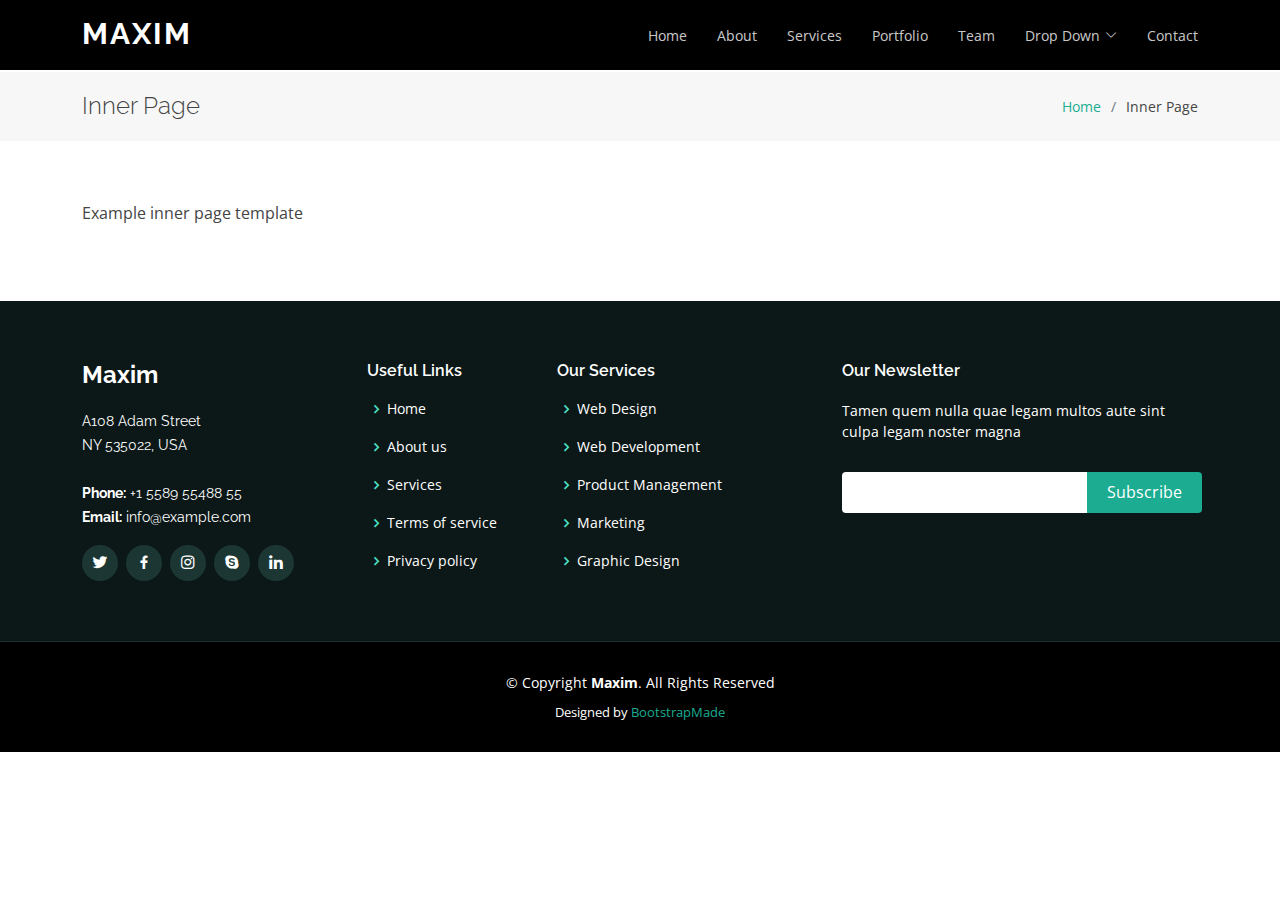
<file: inner-page.html>
<!DOCTYPE html>
<html lang="en">

<head>
  <meta charset="utf-8">
  <meta content="width=device-width, initial-scale=1.0" name="viewport">

  <title>Inner Page - Maxim Bootstrap Template</title>
  <meta content="" name="description">
  <meta content="" name="keywords">

  <!-- Favicons -->
  <link href="assets/img/favicon.png" rel="icon">
  <link href="assets/img/apple-touch-icon.png" rel="apple-touch-icon">

  <!-- Google Fonts -->
  <link href="https://fonts.googleapis.com/css?family=Open+Sans:300,300i,400,400i,600,600i,700,700i|Raleway:300,300i,400,400i,500,500i,600,600i,700,700i|Poppins:300,300i,400,400i,500,500i,600,600i,700,700i" rel="stylesheet">

  <!-- Vendor CSS Files -->
  <link href="assets/vendor/aos/aos.css" rel="stylesheet">
  <link href="assets/vendor/bootstrap/css/bootstrap.min.css" rel="stylesheet">
  <link href="assets/vendor/bootstrap-icons/bootstrap-icons.css" rel="stylesheet">
  <link href="assets/vendor/boxicons/css/boxicons.min.css" rel="stylesheet">
  <link href="assets/vendor/glightbox/css/glightbox.min.css" rel="stylesheet">
  <link href="assets/vendor/swiper/swiper-bundle.min.css" rel="stylesheet">

  <!-- Template Main CSS File -->
  <link href="assets/css/style.css" rel="stylesheet">

  <!-- =======================================================
  * Template Name: Maxim
  * Updated: Jul 27 2023 with Bootstrap v5.3.1
  * Template URL: https://bootstrapmade.com/maxim-free-onepage-bootstrap-theme/
  * Author: BootstrapMade.com
  * License: https://bootstrapmade.com/license/
  ======================================================== -->
</head>

<body>

  <!-- ======= Header ======= -->
  <header id="header" class="fixed-top d-flex align-items-center">
    <div class="container d-flex justify-content-between">

      <div class="logo">
        <h1><a href="index.html">Maxim</a></h1>
        <!-- Uncomment below if you prefer to use an image logo -->
        <!-- <a href="index.html"><img src="assets/img/logo.png" alt="" class="img-fluid"></a>-->
      </div>

      <nav id="navbar" class="navbar">
        <ul>
          <li><a class="nav-link scrollto " href="#hero">Home</a></li>
          <li><a class="nav-link scrollto" href="#about">About</a></li>
          <li><a class="nav-link scrollto" href="#services">Services</a></li>
          <li><a class="nav-link scrollto " href="#portfolio">Portfolio</a></li>
          <li><a class="nav-link scrollto" href="#team">Team</a></li>
          <li class="dropdown"><a href="#"><span>Drop Down</span> <i class="bi bi-chevron-down"></i></a>
            <ul>
              <li><a href="#">Drop Down 1</a></li>
              <li class="dropdown"><a href="#"><span>Deep Drop Down</span> <i class="bi bi-chevron-right"></i></a>
                <ul>
                  <li><a href="#">Deep Drop Down 1</a></li>
                  <li><a href="#">Deep Drop Down 2</a></li>
                  <li><a href="#">Deep Drop Down 3</a></li>
                  <li><a href="#">Deep Drop Down 4</a></li>
                  <li><a href="#">Deep Drop Down 5</a></li>
                </ul>
              </li>
              <li><a href="#">Drop Down 2</a></li>
              <li><a href="#">Drop Down 3</a></li>
              <li><a href="#">Drop Down 4</a></li>
            </ul>
          </li>
          <li><a class="nav-link scrollto" href="#contact">Contact</a></li>
        </ul>
        <i class="bi bi-list mobile-nav-toggle"></i>
      </nav><!-- .navbar -->

    </div>
  </header><!-- End Header -->

  <main id="main">

    <!-- ======= Breadcrumbs Section ======= -->
    <section class="breadcrumbs">
      <div class="container">

        <div class="d-flex justify-content-between align-items-center">
          <h2>Inner Page</h2>
          <ol>
            <li><a href="index.html">Home</a></li>
            <li>Inner Page</li>
          </ol>
        </div>

      </div>
    </section><!-- End Breadcrumbs Section -->

    <section class="inner-page">
      <div class="container">
        <p>
          Example inner page template
        </p>
      </div>
    </section>

  </main><!-- End #main -->

  <!-- ======= Footer ======= -->
  <footer id="footer">
    <div class="footer-top">
      <div class="container">
        <div class="row">

          <div class="col-lg-3 col-md-6">
            <div class="footer-info">
              <h3>Maxim</h3>
              <p>
                A108 Adam Street <br>
                NY 535022, USA<br><br>
                <strong>Phone:</strong> +1 5589 55488 55<br>
                <strong>Email:</strong> info@example.com<br>
              </p>
              <div class="social-links mt-3">
                <a href="#" class="twitter"><i class="bx bxl-twitter"></i></a>
                <a href="#" class="facebook"><i class="bx bxl-facebook"></i></a>
                <a href="#" class="instagram"><i class="bx bxl-instagram"></i></a>
                <a href="#" class="google-plus"><i class="bx bxl-skype"></i></a>
                <a href="#" class="linkedin"><i class="bx bxl-linkedin"></i></a>
              </div>
            </div>
          </div>

          <div class="col-lg-2 col-md-6 footer-links">
            <h4>Useful Links</h4>
            <ul>
              <li><i class="bx bx-chevron-right"></i> <a href="#">Home</a></li>
              <li><i class="bx bx-chevron-right"></i> <a href="#">About us</a></li>
              <li><i class="bx bx-chevron-right"></i> <a href="#">Services</a></li>
              <li><i class="bx bx-chevron-right"></i> <a href="#">Terms of service</a></li>
              <li><i class="bx bx-chevron-right"></i> <a href="#">Privacy policy</a></li>
            </ul>
          </div>

          <div class="col-lg-3 col-md-6 footer-links">
            <h4>Our Services</h4>
            <ul>
              <li><i class="bx bx-chevron-right"></i> <a href="#">Web Design</a></li>
              <li><i class="bx bx-chevron-right"></i> <a href="#">Web Development</a></li>
              <li><i class="bx bx-chevron-right"></i> <a href="#">Product Management</a></li>
              <li><i class="bx bx-chevron-right"></i> <a href="#">Marketing</a></li>
              <li><i class="bx bx-chevron-right"></i> <a href="#">Graphic Design</a></li>
            </ul>
          </div>

          <div class="col-lg-4 col-md-6 footer-newsletter">
            <h4>Our Newsletter</h4>
            <p>Tamen quem nulla quae legam multos aute sint culpa legam noster magna</p>
            <form action="" method="post">
              <input type="email" name="email"><input type="submit" value="Subscribe">
            </form>

          </div>

        </div>
      </div>
    </div>

    <div class="container">
      <div class="copyright">
        &copy; Copyright <strong><span>Maxim</span></strong>. All Rights Reserved
      </div>
      <div class="credits">
        <!-- All the links in the footer should remain intact. -->
        <!-- You can delete the links only if you purchased the pro version. -->
        <!-- Licensing information: https://bootstrapmade.com/license/ -->
        <!-- Purchase the pro version with working PHP/AJAX contact form: https://bootstrapmade.com/maxim-free-onepage-bootstrap-theme/ -->
        Designed by <a href="https://bootstrapmade.com/">BootstrapMade</a>
      </div>
    </div>
  </footer><!-- End Footer -->

  <a href="#" class="back-to-top d-flex align-items-center justify-content-center"><i class="bi bi-arrow-up-short"></i></a>

  <!-- Vendor JS Files -->
  <script src="assets/vendor/aos/aos.js"></script>
  <script src="assets/vendor/bootstrap/js/bootstrap.bundle.min.js"></script>
  <script src="assets/vendor/glightbox/js/glightbox.min.js"></script>
  <script src="assets/vendor/isotope-layout/isotope.pkgd.min.js"></script>
  <script src="assets/vendor/swiper/swiper-bundle.min.js"></script>
  <script src="assets/vendor/php-email-form/validate.js"></script>

  <!-- Template Main JS File -->
  <script src="assets/js/main.js"></script>

</body>

</html>
</file>
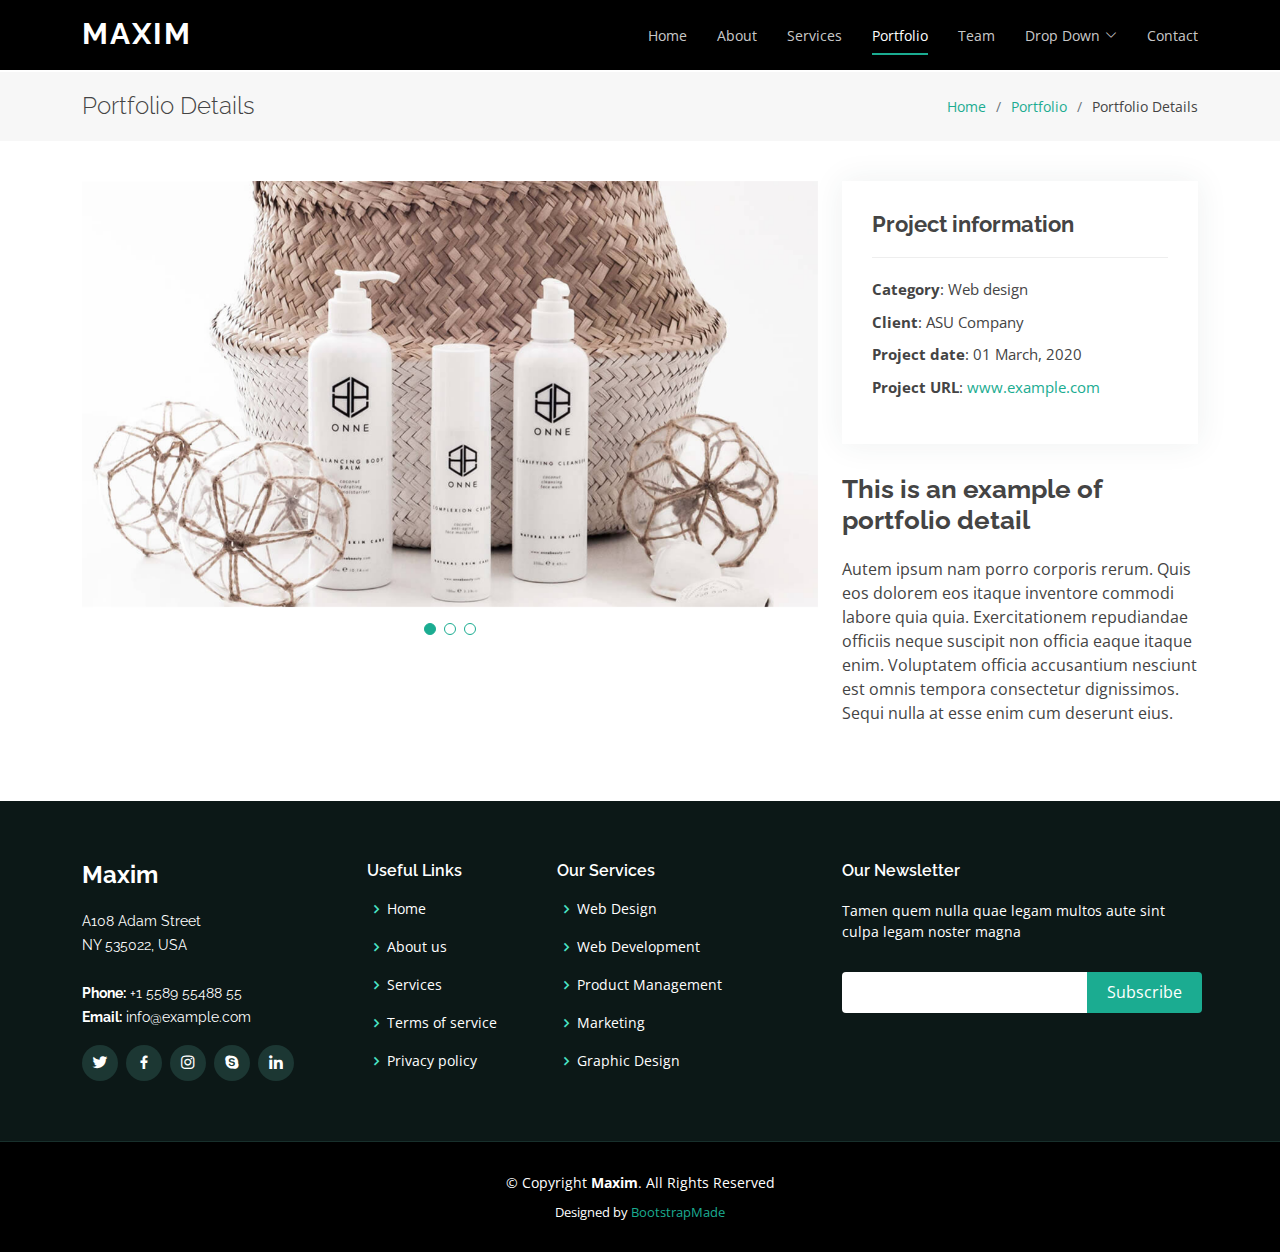
<file: portfolio-details.html>
<!DOCTYPE html>
<html lang="en">

<head>
  <meta charset="utf-8">
  <meta content="width=device-width, initial-scale=1.0" name="viewport">

  <title>Portfolio Details - Maxim Bootstrap Template</title>
  <meta content="" name="description">
  <meta content="" name="keywords">

  <!-- Favicons -->
  <link href="assets/img/favicon.png" rel="icon">
  <link href="assets/img/apple-touch-icon.png" rel="apple-touch-icon">

  <!-- Google Fonts -->
  <link href="https://fonts.googleapis.com/css?family=Open+Sans:300,300i,400,400i,600,600i,700,700i|Raleway:300,300i,400,400i,500,500i,600,600i,700,700i|Poppins:300,300i,400,400i,500,500i,600,600i,700,700i" rel="stylesheet">

  <!-- Vendor CSS Files -->
  <link href="assets/vendor/aos/aos.css" rel="stylesheet">
  <link href="assets/vendor/bootstrap/css/bootstrap.min.css" rel="stylesheet">
  <link href="assets/vendor/bootstrap-icons/bootstrap-icons.css" rel="stylesheet">
  <link href="assets/vendor/boxicons/css/boxicons.min.css" rel="stylesheet">
  <link href="assets/vendor/glightbox/css/glightbox.min.css" rel="stylesheet">
  <link href="assets/vendor/swiper/swiper-bundle.min.css" rel="stylesheet">

  <!-- Template Main CSS File -->
  <link href="assets/css/style.css" rel="stylesheet">

  <!-- =======================================================
  * Template Name: Maxim
  * Updated: Jul 27 2023 with Bootstrap v5.3.1
  * Template URL: https://bootstrapmade.com/maxim-free-onepage-bootstrap-theme/
  * Author: BootstrapMade.com
  * License: https://bootstrapmade.com/license/
  ======================================================== -->
</head>

<body>

  <!-- ======= Header ======= -->
  <header id="header" class="fixed-top d-flex align-items-center">
    <div class="container d-flex justify-content-between">

      <div class="logo">
        <h1><a href="index.html">Maxim</a></h1>
        <!-- Uncomment below if you prefer to use an image logo -->
        <!-- <a href="index.html"><img src="assets/img/logo.png" alt="" class="img-fluid"></a>-->
      </div>

      <nav id="navbar" class="navbar">
        <ul>
          <li><a class="nav-link scrollto " href="#hero">Home</a></li>
          <li><a class="nav-link scrollto" href="#about">About</a></li>
          <li><a class="nav-link scrollto" href="#services">Services</a></li>
          <li><a class="nav-link scrollto active" href="#portfolio">Portfolio</a></li>
          <li><a class="nav-link scrollto" href="#team">Team</a></li>
          <li class="dropdown"><a href="#"><span>Drop Down</span> <i class="bi bi-chevron-down"></i></a>
            <ul>
              <li><a href="#">Drop Down 1</a></li>
              <li class="dropdown"><a href="#"><span>Deep Drop Down</span> <i class="bi bi-chevron-right"></i></a>
                <ul>
                  <li><a href="#">Deep Drop Down 1</a></li>
                  <li><a href="#">Deep Drop Down 2</a></li>
                  <li><a href="#">Deep Drop Down 3</a></li>
                  <li><a href="#">Deep Drop Down 4</a></li>
                  <li><a href="#">Deep Drop Down 5</a></li>
                </ul>
              </li>
              <li><a href="#">Drop Down 2</a></li>
              <li><a href="#">Drop Down 3</a></li>
              <li><a href="#">Drop Down 4</a></li>
            </ul>
          </li>
          <li><a class="nav-link scrollto" href="#contact">Contact</a></li>
        </ul>
        <i class="bi bi-list mobile-nav-toggle"></i>
      </nav><!-- .navbar -->

    </div>
  </header><!-- End Header -->

  <main id="main">

    <!-- ======= Breadcrumbs Section ======= -->
    <section class="breadcrumbs">
      <div class="container">

        <div class="d-flex justify-content-between align-items-center">
          <h2>Portfolio Details</h2>
          <ol>
            <li><a href="index.html">Home</a></li>
            <li><a href="portfolio.html">Portfolio</a></li>
            <li>Portfolio Details</li>
          </ol>
        </div>

      </div>
    </section><!-- Breadcrumbs Section -->

    <!-- ======= Portfolio Details Section ======= -->
    <section id="portfolio-details" class="portfolio-details">
      <div class="container">

        <div class="row gy-4">

          <div class="col-lg-8">
            <div class="portfolio-details-slider swiper">
              <div class="swiper-wrapper align-items-center">

                <div class="swiper-slide">
                  <img src="assets/img/portfolio/portfolio-details-1.jpg" alt="">
                </div>

                <div class="swiper-slide">
                  <img src="assets/img/portfolio/portfolio-details-2.jpg" alt="">
                </div>

                <div class="swiper-slide">
                  <img src="assets/img/portfolio/portfolio-details-3.jpg" alt="">
                </div>

              </div>
              <div class="swiper-pagination"></div>
            </div>
          </div>

          <div class="col-lg-4">
            <div class="portfolio-info">
              <h3>Project information</h3>
              <ul>
                <li><strong>Category</strong>: Web design</li>
                <li><strong>Client</strong>: ASU Company</li>
                <li><strong>Project date</strong>: 01 March, 2020</li>
                <li><strong>Project URL</strong>: <a href="#">www.example.com</a></li>
              </ul>
            </div>
            <div class="portfolio-description">
              <h2>This is an example of portfolio detail</h2>
              <p>
                Autem ipsum nam porro corporis rerum. Quis eos dolorem eos itaque inventore commodi labore quia quia. Exercitationem repudiandae officiis neque suscipit non officia eaque itaque enim. Voluptatem officia accusantium nesciunt est omnis tempora consectetur dignissimos. Sequi nulla at esse enim cum deserunt eius.
              </p>
            </div>
          </div>

        </div>

      </div>
    </section><!-- End Portfolio Details Section -->

  </main><!-- End #main -->

  <!-- ======= Footer ======= -->
  <footer id="footer">
    <div class="footer-top">
      <div class="container">
        <div class="row">

          <div class="col-lg-3 col-md-6">
            <div class="footer-info">
              <h3>Maxim</h3>
              <p>
                A108 Adam Street <br>
                NY 535022, USA<br><br>
                <strong>Phone:</strong> +1 5589 55488 55<br>
                <strong>Email:</strong> info@example.com<br>
              </p>
              <div class="social-links mt-3">
                <a href="#" class="twitter"><i class="bx bxl-twitter"></i></a>
                <a href="#" class="facebook"><i class="bx bxl-facebook"></i></a>
                <a href="#" class="instagram"><i class="bx bxl-instagram"></i></a>
                <a href="#" class="google-plus"><i class="bx bxl-skype"></i></a>
                <a href="#" class="linkedin"><i class="bx bxl-linkedin"></i></a>
              </div>
            </div>
          </div>

          <div class="col-lg-2 col-md-6 footer-links">
            <h4>Useful Links</h4>
            <ul>
              <li><i class="bx bx-chevron-right"></i> <a href="#">Home</a></li>
              <li><i class="bx bx-chevron-right"></i> <a href="#">About us</a></li>
              <li><i class="bx bx-chevron-right"></i> <a href="#">Services</a></li>
              <li><i class="bx bx-chevron-right"></i> <a href="#">Terms of service</a></li>
              <li><i class="bx bx-chevron-right"></i> <a href="#">Privacy policy</a></li>
            </ul>
          </div>

          <div class="col-lg-3 col-md-6 footer-links">
            <h4>Our Services</h4>
            <ul>
              <li><i class="bx bx-chevron-right"></i> <a href="#">Web Design</a></li>
              <li><i class="bx bx-chevron-right"></i> <a href="#">Web Development</a></li>
              <li><i class="bx bx-chevron-right"></i> <a href="#">Product Management</a></li>
              <li><i class="bx bx-chevron-right"></i> <a href="#">Marketing</a></li>
              <li><i class="bx bx-chevron-right"></i> <a href="#">Graphic Design</a></li>
            </ul>
          </div>

          <div class="col-lg-4 col-md-6 footer-newsletter">
            <h4>Our Newsletter</h4>
            <p>Tamen quem nulla quae legam multos aute sint culpa legam noster magna</p>
            <form action="" method="post">
              <input type="email" name="email"><input type="submit" value="Subscribe">
            </form>

          </div>

        </div>
      </div>
    </div>

    <div class="container">
      <div class="copyright">
        &copy; Copyright <strong><span>Maxim</span></strong>. All Rights Reserved
      </div>
      <div class="credits">
        <!-- All the links in the footer should remain intact. -->
        <!-- You can delete the links only if you purchased the pro version. -->
        <!-- Licensing information: https://bootstrapmade.com/license/ -->
        <!-- Purchase the pro version with working PHP/AJAX contact form: https://bootstrapmade.com/maxim-free-onepage-bootstrap-theme/ -->
        Designed by <a href="https://bootstrapmade.com/">BootstrapMade</a>
      </div>
    </div>
  </footer><!-- End Footer -->

  <a href="#" class="back-to-top d-flex align-items-center justify-content-center"><i class="bi bi-arrow-up-short"></i></a>

  <!-- Vendor JS Files -->
  <script src="assets/vendor/aos/aos.js"></script>
  <script src="assets/vendor/bootstrap/js/bootstrap.bundle.min.js"></script>
  <script src="assets/vendor/glightbox/js/glightbox.min.js"></script>
  <script src="assets/vendor/isotope-layout/isotope.pkgd.min.js"></script>
  <script src="assets/vendor/swiper/swiper-bundle.min.js"></script>
  <script src="assets/vendor/php-email-form/validate.js"></script>

  <!-- Template Main JS File -->
  <script src="assets/js/main.js"></script>

</body>

</html>
</file>
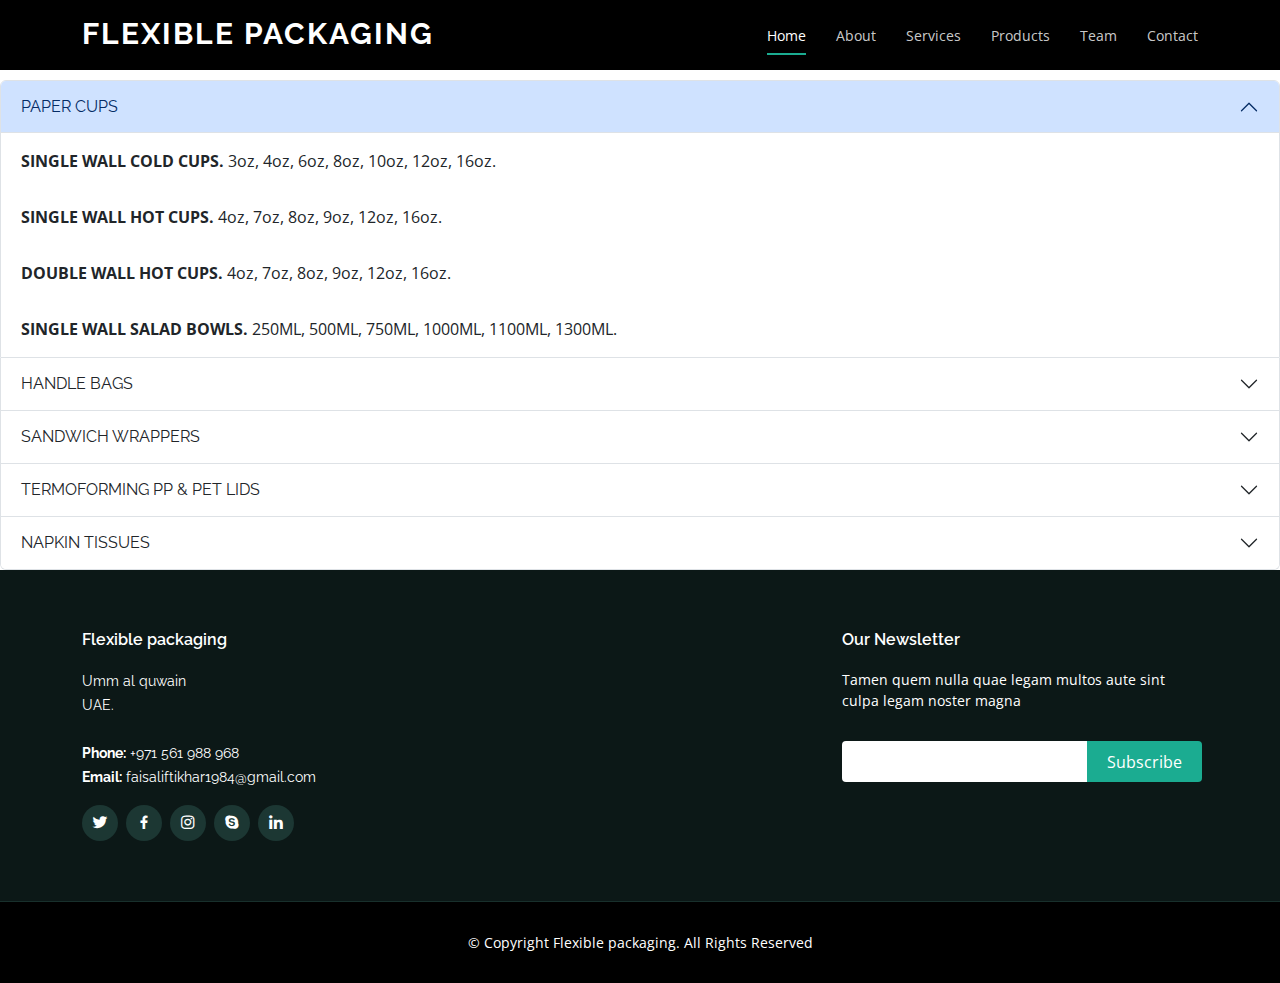
<file: test2.html>
<!DOCTYPE html>
<html lang="en">

<head>
  <meta charset="utf-8">
  <meta content="width=device-width, initial-scale=1.0" name="viewport">

  <title>Maxim Bootstrap Template - Index</title>
  <meta content="" name="description">
  <meta content="" name="keywords">

  <!-- Favicons -->
  <link href="assets/img/favicon.png" rel="icon">
  <link href="assets/img/apple-touch-icon.png" rel="apple-touch-icon">

  <!-- Google Fonts -->
  <link href="https://fonts.googleapis.com/css?family=Open+Sans:300,300i,400,400i,600,600i,700,700i|Raleway:300,300i,400,400i,500,500i,600,600i,700,700i|Poppins:300,300i,400,400i,500,500i,600,600i,700,700i" rel="stylesheet">

  <!-- Vendor CSS Files -->
  <link href="assets/vendor/aos/aos.css" rel="stylesheet">
  <link href="assets/vendor/bootstrap/css/bootstrap.min.css" rel="stylesheet">
  <link href="assets/vendor/bootstrap-icons/bootstrap-icons.css" rel="stylesheet">
  <link href="assets/vendor/boxicons/css/boxicons.min.css" rel="stylesheet">
  <link href="assets/vendor/glightbox/css/glightbox.min.css" rel="stylesheet">
  <link href="assets/vendor/swiper/swiper-bundle.min.css" rel="stylesheet">

  <!-- Template Main CSS File -->
  <link href="assets/css/style.css" rel="stylesheet">

  <!-- =======================================================
  * Template Name: Maxim
  * Updated: Jul 27 2023 with Bootstrap v5.3.1
  * Template URL: https://bootstrapmade.com/maxim-free-onepage-bootstrap-theme/
  * Author: BootstrapMade.com
  * License: https://bootstrapmade.com/license/
  ======================================================== -->
</head>

<body>

  <!-- ======= Header ======= -->
  <header id="header" class="fixed-top d-flex align-items-center">
    <div class="container d-flex justify-content-between">

      <div class="logo">
        <h1><a href="index.html">Flexible Packaging</a></h1>
        <!-- Uncomment below if you prefer to use an image logo -->
        <!-- <a href="index.html"><img src="assets/img/logo.png" alt="" class="img-fluid"></a>-->
      </div>

      <nav id="navbar" class="navbar">
        <ul>
          <li><a class="nav-link scrollto active" href="index.html">Home</a></li>
          <li><a class="nav-link scrollto" href="index.html">About</a></li>
          <li><a class="nav-link scrollto" href="index.html">Services</a></li>
          <li><a class="nav-link scrollto " href="test2.html">Products</a></li>
          <li><a class="nav-link scrollto" href="index.html">Team</a></li>
          <!-- <li class="dropdown"><a href="#"><span>Drop Down</span> <i class="bi bi-chevron-down"></i></a>
            <ul>
              <li><a href="#">Drop Down 1</a></li>
              <li class="dropdown"><a href="#"><span>Deep Drop Down</span> <i class="bi bi-chevron-right"></i></a>
                <ul>
                  <li><a href="#">Deep Drop Down 1</a></li>
                  <li><a href="#">Deep Drop Down 2</a></li>
                  <li><a href="#">Deep Drop Down 3</a></li>
                  <li><a href="#">Deep Drop Down 4</a></li>
                  <li><a href="#">Deep Drop Down 5</a></li>
                </ul>
              </li>
              <li><a href="#">Drop Down 2</a></li>
              <li><a href="#">Drop Down 3</a></li>
              <li><a href="#">Drop Down 4</a></li>
            </ul>
          </li> -->
          <li><a class="nav-link scrollto" href="#contact">Contact</a></li>
        </ul>
        <i class="bi bi-list mobile-nav-toggle"></i>
      </nav><!-- .navbar -->

    </div>
  </header><!-- End Header -->

  <div style="padding-top: 80px;">

    <div class="accordion" id="accordionExample">
        <div class="accordion-item">
          <h2 class="accordion-header" id="headingOne">
            <button class="accordion-button" type="button" data-bs-toggle="collapse" data-bs-target="#collapseOne" aria-expanded="true" aria-controls="collapseOne">
              PAPER CUPS
            </button>
          </h2>
          <div id="collapseOne" class="accordion-collapse collapse show" aria-labelledby="headingOne" data-bs-parent="#accordionExample">
            
            <div class="accordion-body">
              <strong>SINGLE WALL COLD CUPS.</strong>  3oz, 4oz, 6oz, 8oz, 10oz, 12oz, 16oz.
            </div>
            <div class="accordion-body">
              <strong>SINGLE WALL HOT CUPS.</strong>  4oz, 7oz, 8oz, 9oz, 12oz, 16oz.
            </div>
            <div class="accordion-body">
              <strong>DOUBLE WALL HOT CUPS.</strong> 4oz, 7oz, 8oz, 9oz, 12oz, 16oz. 
            </div>
            <div class="accordion-body">
              <strong>SINGLE WALL SALAD BOWLS.</strong> 250ML, 500ML, 750ML, 1000ML, 1100ML, 1300ML. 
            </div>
          </div>
        </div>
        <div class="accordion-item">
          <h2 class="accordion-header" id="headingTwo">
            <button class="accordion-button collapsed" type="button" data-bs-toggle="collapse" data-bs-target="#collapseTwo" aria-expanded="false" aria-controls="collapseTwo">
              HANDLE BAGS
            </button>
          </h2>
          <div id="collapseTwo" class="accordion-collapse collapse" aria-labelledby="headingTwo" data-bs-parent="#accordionExample">
            <div class="accordion-body">
              <strong>TWISTED HANDLE BAG.</strong>
            </div>
            <div class="accordion-body">
              <strong>FLAT HANDLE BAG.</strong>
            </div>
            <div class="accordion-body">
              <strong>SOS BAG.</strong>
            </div>
          </div>
        </div>
        <div class="accordion-item">
          <h2 class="accordion-header" id="headingThree">
            <button class="accordion-button collapsed" type="button" data-bs-toggle="collapse" data-bs-target="#collapseThree" aria-expanded="false" aria-controls="collapseThree">
              SANDWICH WRAPPERS
            </button>
          </h2>
          <div id="collapseThree" class="accordion-collapse collapse" aria-labelledby="headingThree" data-bs-parent="#accordionExample">
            <div class="accordion-body">
              <strong>ALL SIZE</strong>  
              <!-- <div class="card-body">
                <img src="/assets/img/hero-bg.jpg" alt="Image 2">
                
            </div> -->
            </div>
          </div>
        </div>
        <div class="accordion-item">
          <h2 class="accordion-header" id="headingThree">
            <button class="accordion-button collapsed" type="button" data-bs-toggle="collapse" data-bs-target="#collapseThree" aria-expanded="false" aria-controls="collapseThree">
              TERMOFORMING PP & PET LIDS
            </button>
          </h2>
          <div id="collapseThree" class="accordion-collapse collapse" aria-labelledby="headingThree" data-bs-parent="#accordionExample">
            <div class="accordion-body">
              <strong>ALL SIZE</strong> 
              <!-- <div class="card-body">
                <img src="/assets/img/hero-bg.jpg" alt="Image 2">
                
            </div> -->
            </div>
          </div>
        </div>
        <div class="accordion-item">
          <h2 class="accordion-header" id="headingThree">
            <button class="accordion-button collapsed" type="button" data-bs-toggle="collapse" data-bs-target="#collapseThree" aria-expanded="false" aria-controls="collapseThree">
              NAPKIN TISSUES
            </button>
          </h2>
          <div id="collapseThree" class="accordion-collapse collapse" aria-labelledby="headingThree" data-bs-parent="#accordionExample">
            <div class="accordion-body">
              <strong>ALL SIZE</strong> 
              <!-- <div class="card-body">
                <img src="/assets/img/hero-bg.jpg" alt="Image 2">
                
            </div> -->
            </div>
          </div>
        </div>
      </div>
    </div>

    <!-- test -->
    
<!-- ======= Footer ======= -->
<footer id="footer">
  <div class="footer-top">
    <div class="container">
      <div class="row">

        <div class="col-lg-3 col-md-6">
          <div class="footer-info">
            <h4>Flexible packaging</h4>
            <p>
              Umm al quwain <br>
               UAE.<br><br>
              <strong>Phone:</strong> +971 561 988 968<br>
              <strong>Email:</strong> faisaliftikhar1984@gmail.com<br>
            </p>
            <div class="social-links mt-3">
              <a href="#" class="twitter"><i class="bx bxl-twitter"></i></a>
              <a href="#" class="facebook"><i class="bx bxl-facebook"></i></a>
              <a href="#" class="instagram"><i class="bx bxl-instagram"></i></a>
              <a href="#" class="google-plus"><i class="bx bxl-skype"></i></a>
              <a href="#" class="linkedin"><i class="bx bxl-linkedin"></i></a>
            </div>
          </div>
        </div>

        <div class="col-lg-2 col-md-6 footer-links">
          <!-- <h4>Useful Links</h4>
          <ul>
            <li><i class="bx bx-chevron-right"></i> <a href="#">Home</a></li>
            <li><i class="bx bx-chevron-right"></i> <a href="#">About us</a></li>
            <li><i class="bx bx-chevron-right"></i> <a href="#">Services</a></li>
            <li><i class="bx bx-chevron-right"></i> <a href="#">Terms of service</a></li>
            <li><i class="bx bx-chevron-right"></i> <a href="#">Privacy policy</a></li>
          </ul> -->
        </div>

        <div class="col-lg-3 col-md-6 footer-links">
          <!-- <h4>Our Services</h4>
          <ul>
            <li><i class="bx bx-chevron-right"></i> <a href="#">Web Design</a></li>
            <li><i class="bx bx-chevron-right"></i> <a href="#">Web Development</a></li>
            <li><i class="bx bx-chevron-right"></i> <a href="#">Product Management</a></li>
            <li><i class="bx bx-chevron-right"></i> <a href="#">Marketing</a></li>
            <li><i class="bx bx-chevron-right"></i> <a href="#">Graphic Design</a></li>
          </ul> -->
        </div>

        <div class="col-lg-4 col-md-6 footer-newsletter">
          <h4>Our Newsletter</h4>
          <p>Tamen quem nulla quae legam multos aute sint culpa legam noster magna</p>
          <form action="" method="post">
            <input type="email" name="email"><input type="submit" value="Subscribe">
          </form>

        </div>

      </div>
    </div>
  </div>

  <div class="container">
    <div class="copyright">
      &copy; Copyright <span>Flexible packaging</span>. All Rights Reserved
    </div>
    <!-- <div class="credits"> -->
      <!-- All the links in the footer should remain intact. -->
      <!-- You can delete the links only if you purchased the pro version. -->
      <!-- Licensing information: https://bootstrapmade.com/license/ -->
      <!-- Purchase the pro version with working PHP/AJAX contact form: https://bootstrapmade.com/maxim-free-onepage-bootstrap-theme/ -->
      <!-- Designed by <a href="https://bootstrapmade.com/">BootstrapMade</a>
    </div> -->
  </div>
</footer><!-- End Footer -->


<a href="#" class="back-to-top d-flex align-items-center justify-content-center"><i class="bi bi-arrow-up-short"></i></a>

<!-- Vendor JS Files -->
<script src="assets/vendor/aos/aos.js"></script>
<script src="assets/vendor/bootstrap/js/bootstrap.bundle.min.js"></script>
<script src="assets/vendor/glightbox/js/glightbox.min.js"></script>
<script src="assets/vendor/isotope-layout/isotope.pkgd.min.js"></script>
<script src="assets/vendor/swiper/swiper-bundle.min.js"></script>
<script src="assets/vendor/php-email-form/validate.js"></script>

<!-- Template Main JS File -->
<script src="assets/js/main.js"></script>    
</body>
</html>
</file>
<file: assets/css/style.css>
/**
* Template Name: Maxim
* Updated: Jul 27 2023 with Bootstrap v5.3.1
* Template URL: https://bootstrapmade.com/maxim-free-onepage-bootstrap-theme/
* Author: BootstrapMade.com
* License: https://bootstrapmade.com/license/
*/

/*--------------------------------------------------------------
# General
--------------------------------------------------------------*/
body {
  font-family: "Open Sans", sans-serif;
  color: #444444;
}

a {
  color: #1bac91;
  text-decoration: none;
}

a:hover {
  color: #22d8b6;
  text-decoration: none;
}

h1,
h2,
h3,
h4,
h5,
h6 {
  font-family: "Raleway", sans-serif;
}

/*--------------------------------------------------------------
# Back to top button
--------------------------------------------------------------*/
.back-to-top {
  position: fixed;
  visibility: hidden;
  opacity: 0;
  right: 15px;
  bottom: 15px;
  z-index: 996;
  background: #1bac91;
  width: 40px;
  height: 40px;
  border-radius: 4px;
  transition: all 0.4s;
}


.back-to-top i {
  font-size: 28px;
  color: #fff;
  line-height: 0;
}

.back-to-top:hover {
  background: #21cfaf;
  color: #fff;
}

.back-to-top.active {
  visibility: visible;
  opacity: 1;
}

/*--------------------------------------------------------------
# Disable aos animation delay on mobile devices
--------------------------------------------------------------*/
@media screen and (max-width: 768px) {
  [data-aos-delay] {
    transition-delay: 0 !important;
  }
}

/*--------------------------------------------------------------
# Header
--------------------------------------------------------------*/
#header {
  height: 70px;
  transition: all 0.5s;
  z-index: 997;
  background: #000;
}

#header .logo h1 {
  font-size: 30px;
  margin: 0;
  padding: 6px 0;
  line-height: 1;
  font-weight: 700;
  letter-spacing: 2px;
  text-transform: uppercase;
}

#header .logo h1 a,
#header .logo h1 a:hover {
  color: #fff;
  text-decoration: none;
}

#header .logo img {
  padding: 0;
  margin: 0;
  max-height: 40px;
}

@media (max-width: 992px) {
  #header {
    height: 60px;
  }
}

/*--------------------------------------------------------------
# Navigation Menu
--------------------------------------------------------------*/
/**
* Desktop Navigation 
*/
.navbar {
  padding: 0;
}

.navbar ul {
  margin: 0;
  padding: 0;
  display: flex;
  list-style: none;
  align-items: center;
}

.navbar li {
  position: relative;
}

.navbar>ul>li+li {
  margin-left: 30px;
}

.navbar a,
.navbar a:focus {
  display: flex;
  align-items: center;
  justify-content: space-between;
  padding: 12px 0;
  font-size: 14px;
  color: rgba(255, 255, 255, 0.8);
  white-space: nowrap;
  transition: 0.3s;
  position: relative;
}

.navbar a i,
.navbar a:focus i {
  font-size: 12px;
  line-height: 0;
  margin-left: 5px;
}

.navbar>ul>li>a:before {
  content: "";
  position: absolute;
  width: 100%;
  height: 2px;
  bottom: 3px;
  left: 0;
  background-color: #1bac91;
  visibility: hidden;
  width: 0px;
  transition: all 0.3s ease-in-out 0s;
}

.navbar a:hover:before,
.navbar li:hover>a:before,
.navbar .active:before {
  visibility: visible;
  width: 100%;
}

.navbar a:hover,
.navbar .active,
.navbar .active:focus,
.navbar li:hover>a {
  color: #fff;
}

.navbar .dropdown ul {
  display: block;
  position: absolute;
  left: 0;
  top: 100%;
  margin: 0;
  padding: 10px 0;
  z-index: 99;
  opacity: 0;
  visibility: hidden;
  background: #fff;
  box-shadow: 0px 0px 30px rgba(127, 137, 161, 0.25);
  transition: 0.3s;
}

.navbar .dropdown ul li {
  min-width: 200px;
}

.navbar .dropdown ul a {
  padding: 10px 20px;
  font-size: 14px;
  text-transform: none;
  font-weight: 500;
  color: #062822;
}

.navbar .dropdown ul a i {
  font-size: 12px;
}

.navbar .dropdown ul a:hover,
.navbar .dropdown ul .active:hover,
.navbar .dropdown ul li:hover>a {
  color: #1bac91;
}

.navbar .dropdown:hover>ul {
  opacity: 1;
  visibility: visible;
}

.navbar .dropdown .dropdown ul {
  top: 0;
  left: calc(100% - 30px);
  visibility: hidden;
}

.navbar .dropdown .dropdown:hover>ul {
  opacity: 1;
  top: 0;
  left: 100%;
  visibility: visible;
}

@media (max-width: 1366px) {
  .navbar .dropdown .dropdown ul {
    left: -90%;
  }

  .navbar .dropdown .dropdown:hover>ul {
    left: -100%;
  }
}

/**
* Mobile Navigation 
*/
.mobile-nav-toggle {
  color: #fff;
  font-size: 28px;
  cursor: pointer;
  display: none;
  line-height: 0;
  transition: 0.5s;
}

@media (max-width: 991px) {
  .mobile-nav-toggle {
    display: block;
  }

  .navbar ul {
    display: none;
  }
}

.navbar-mobile {
  position: fixed;
  overflow: hidden;
  top: 0;
  right: 0;
  left: 0;
  bottom: 0;
  background: rgba(16, 31, 29, 0.9);
  transition: 0.3s;
  z-index: 0;
}

.navbar-mobile .mobile-nav-toggle {
  position: absolute;
  top: 15px;
  right: 15px;
}

.navbar-mobile ul {
  display: block;
  position: absolute;
  top: 55px;
  right: 15px;
  bottom: 15px;
  left: 15px;
  padding: 10px 0;
  background-color: #fff;
  overflow-y: auto;
  transition: 0.3s;
}

.navbar-mobile>ul>li+li {
  margin: 0;
}

.navbar-mobile a:hover:before,
.navbar-mobile li:hover>a:before,
.navbar-mobile .active:before {
  visibility: hidden;
}

.navbar-mobile a,
.navbar-mobile a:focus {
  padding: 10px 20px;
  font-size: 15px;
  color: #21413c;
}

.navbar-mobile a:hover,
.navbar-mobile .active,
.navbar-mobile li:hover>a {
  color: #1bac91;
}

.navbar-mobile .getstarted,
.navbar-mobile .getstarted:focus {
  margin: 15px;
}

.navbar-mobile .dropdown ul {
  position: static;
  display: none;
  margin: 10px 20px;
  padding: 10px 0;
  z-index: 99;
  opacity: 1;
  visibility: visible;
  background: #fff;
  box-shadow: 0px 0px 30px rgba(127, 137, 161, 0.25);
}

.navbar-mobile .dropdown ul li {
  min-width: 200px;
}

.navbar-mobile .dropdown ul a {
  padding: 10px 20px;
}

.navbar-mobile .dropdown ul a i {
  font-size: 12px;
}

.navbar-mobile .dropdown ul a:hover,
.navbar-mobile .dropdown ul .active:hover,
.navbar-mobile .dropdown ul li:hover>a {
  color: #1bac91;
}

.navbar-mobile .dropdown>.dropdown-active {
  display: block;
}

/*--------------------------------------------------------------
# Hero Section
--------------------------------------------------------------*/
#hero {
  width: 100%;
  height: calc(100vh - 70px);
  background: url("../img/banner-1.jpg") center center;
  background-size: cover;
  position: relative;
  margin-top: 70px;
  padding: 0;
}

#hero:before {
  content: "";
  background: rgba(0, 0, 0, 0.4);
  position: absolute;
  bottom: 0;
  top: 0;
  left: 0;
  right: 0;
}

#hero .container {
  z-index: 2;
}

#hero h1 {
  margin: 0 0 10px 0;
  font-size: 48px;
  font-weight: 700;
  line-height: 56px;
  color: #fff;
}

#hero h2 {
  color: rgba(255, 255, 255, 0.7);
  margin-bottom: 35px;
  font-size: 24px;
}

#hero .btn-get-started {
  font-family: "Raleway", sans-serif;
  text-transform: uppercase;
  font-weight: 500;
  font-size: 16px;
  letter-spacing: 1px;
  display: inline-block;
  padding: 8px 28px;
  border-radius: 4px;
  transition: 0.5s;
  border: 2px solid #fff;
  color: #fff;
}

#hero .btn-get-started:hover {
  border-color: #1bac91;
  background: #1bac91;
}

@media (min-width: 1024px) {
  #hero {
    background-attachment: fixed;
  }
}

@media (max-width: 992px) {
  #hero {
    margin-top: 60px;
    height: calc(100vh - 60px);
  }
}

@media (max-width: 768px) {
  #hero h1 {
    font-size: 28px;
    line-height: 36px;
  }

  #hero h2 {
    font-size: 18px;
    line-height: 24px;
    margin-bottom: 30px;
  }
}

/*--------------------------------------------------------------
# Sections General
--------------------------------------------------------------*/
section {
  padding: 60px 0;
  overflow: hidden;
}

.section-bg {
  background-color: #f2f9f8;
}

.section-title {
  padding-bottom: 40px;
  text-align: center;
}

.section-title h2 {
  font-size: 36px;
  font-weight: 300;
  margin-bottom: 20px;
  padding-bottom: 0;
  color: #21413c;
}

.section-title p {
  margin-bottom: 0;
}

/*--------------------------------------------------------------
# Breadcrumbs
--------------------------------------------------------------*/
.breadcrumbs {
  padding: 20px 0;
  background-color: #f7f7f7;
  min-height: 40px;
  margin-top: 72px;
}

@media (max-width: 992px) {
  .breadcrumbs {
    margin-top: 60px;
  }
}

.breadcrumbs h2 {
  font-size: 24px;
  font-weight: 300;
  margin: 0;
}

@media (max-width: 992px) {
  .breadcrumbs h2 {
    margin: 0 0 10px 0;
  }
}

.breadcrumbs ol {
  display: flex;
  flex-wrap: wrap;
  list-style: none;
  padding: 0;
  margin: 0;
  font-size: 14px;
}

.breadcrumbs ol li+li {
  padding-left: 10px;
}

.breadcrumbs ol li+li::before {
  display: inline-block;
  padding-right: 10px;
  color: #6c757d;
  content: "/";
}

@media (max-width: 768px) {
  .breadcrumbs .d-flex {
    display: block !important;
  }

  .breadcrumbs ol {
    display: block;
  }

  .breadcrumbs ol li {
    display: inline-block;
  }
}

/*--------------------------------------------------------------
# About
--------------------------------------------------------------*/
.about h3 {
  font-weight: 400;
  font-size: 34px;
  color: #21413c;
}

.about .icon-box {
  margin-top: 44px;
}

.about .icon-box i {
  font-size: 48px;
  float: left;
  color: #1bac91;
}

.about .icon-box h4 {
  font-size: 22px;
  font-weight: 500;
  margin-left: 60px;
  color: #21413c;
}

.about .icon-box p {
  font-size: 15px;
  color: #848484;
  margin-left: 60px;
}

/*--------------------------------------------------------------
# Steps
--------------------------------------------------------------*/
.steps {
  padding: 50px 0 40px 0;
}

.steps .row {
  overflow: hidden;
}

.steps .content-item {
  padding: 40px;
  border-left: 1px solid #d4e9e6;
  border-bottom: 1px solid #d4e9e6;
  margin: -1px;
}

.steps .content-item span {
  display: block;
  font-size: 24px;
  font-weight: 400;
  color: #1bac91;
}

.steps .content-item h4 {
  font-size: 28px;
  font-weight: 400;
  padding: 0;
  margin: 20px 0;
  color: #21413c;
}

.steps .content-item p {
  color: #aaaaaa;
  font-size: 15px;
  margin: 0;
  padding: 0;
}

@media (max-width: 768px) {
  .steps .content-item {
    padding: 40px 0;
  }
}

/*--------------------------------------------------------------
# Features
--------------------------------------------------------------*/
.features .nav-tabs {
  border: 0;
}

.features .nav-link {
  border: 0;
  padding: 20px;
  transition: 0.3s;
  color: #21413c;
}

.features .nav-link:hover {
  color: #1bac91;
}

.features .nav-link h4 {
  font-size: 18px;
  font-weight: 600;
}

.features .nav-link p {
  font-size: 14px;
  margin-bottom: 0;
}

.features .nav-link.active {
  box-shadow: 0px 2px 15px rgba(0, 0, 0, 0.12);
}

.features .nav-link.active h4 {
  color: #1bac91;
}

.features .tab-pane.active {
  animation: slide-down 0.5s ease-out;
}

@keyframes slide-down {
  0% {
    opacity: 0;
  }

  100% {
    opacity: 1;
  }
}

/*--------------------------------------------------------------
# Services
--------------------------------------------------------------*/
.services .icon-box {
  padding: 30px;
  position: relative;
  overflow: hidden;
  margin: 0;
  background: #fff;
  transition: all 0.3s ease-in-out;
  border-radius: 15px;
  text-align: center;
  border-bottom: 3px solid #fff;
}

.services .icon-box:hover {
  box-shadow: 0 2px 29px 0 rgba(37, 37, 37, 0.1);
}

.services .icon i {
  font-size: 48px;
  line-height: 1;
  margin-bottom: 15px;
}

.services .title {
  font-weight: 700;
  margin-bottom: 15px;
  font-size: 18px;
}

.services .title a {
  color: #111;
}

.services .description {
  font-size: 15px;
  line-height: 28px;
  margin-bottom: 0;
}

.services .icon-box-pink .icon i {
  color: #ff689b;
}

.services .icon-box-cyan .icon i {
  color: #3fcdc7;
}

.services .icon-box-green .icon i {
  color: #41cf2e;
}

.services .icon-box-blue .icon i {
  color: #2282ff;
}

/*--------------------------------------------------------------
# Testimonials
--------------------------------------------------------------*/
.testimonials .testimonials-carousel,
.testimonials .testimonials-slider {
  overflow: hidden;
}

.testimonials .testimonial-item {
  box-sizing: content-box;
  min-height: 320px;
}

.testimonials .testimonial-item .testimonial-img {
  width: 90px;
  border-radius: 50%;
  margin: -40px 0 0 40px;
  position: relative;
  z-index: 2;
  border: 6px solid #fff;
}

.testimonials .testimonial-item h3 {
  font-size: 18px;
  font-weight: bold;
  margin: 10px 0 5px 45px;
  color: #111;
}

.testimonials .testimonial-item h4 {
  font-size: 14px;
  color: #999;
  margin: 0 0 0 45px;
}

.testimonials .testimonial-item .quote-icon-left,
.testimonials .testimonial-item .quote-icon-right {
  color: #a8d3cc;
  font-size: 26px;
}

.testimonials .testimonial-item .quote-icon-left {
  display: inline-block;
  left: -5px;
  position: relative;
}

.testimonials .testimonial-item .quote-icon-right {
  display: inline-block;
  right: -5px;
  position: relative;
  top: 10px;
}

.testimonials .testimonial-item p {
  font-style: italic;
  margin: 0 15px 0 15px;
  padding: 20px 20px 60px 20px;
  background: #eff7f6;
  position: relative;
  border-radius: 6px;
  position: relative;
  z-index: 1;
}

.testimonials .swiper-pagination {
  margin-top: 20px;
  position: relative;
}

.testimonials .swiper-pagination .swiper-pagination-bullet {
  width: 12px;
  height: 12px;
  background-color: #fff;
  opacity: 1;
  border: 1px solid #1bac91;
}

.testimonials .swiper-pagination .swiper-pagination-bullet-active {
  background-color: #1bac91;
}

/*--------------------------------------------------------------
# Portfolio
--------------------------------------------------------------*/
.portfolio .portfolio-item {
  margin-bottom: 30px;
}

.portfolio #portfolio-flters {
  padding: 0;
  margin: 0 auto 35px auto;
  list-style: none;
  text-align: center;
  background: #fff;
  box-shadow: 0px 2px 15px rgba(0, 0, 0, 0.1);
  border-radius: 50px;
  padding: 8px 20px;
}

.portfolio #portfolio-flters li {
  cursor: pointer;
  display: inline-block;
  padding: 10px 15px 8px 15px;
  font-size: 14px;
  font-weight: 600;
  line-height: 1;
  text-transform: uppercase;
  color: #444444;
  margin-bottom: 5px;
  transition: all 0.3s ease-in-out;
}

.portfolio #portfolio-flters li:hover,
.portfolio #portfolio-flters li.filter-active {
  color: #1bac91;
}

.portfolio #portfolio-flters li:last-child {
  margin-right: 0;
}

.portfolio .portfolio-wrap {
  transition: 0.3s;
  position: relative;
  overflow: hidden;
  z-index: 1;
  background: rgba(0, 0, 0, 0.6);
}

.portfolio .portfolio-wrap::before {
  content: "";
  background: rgba(0, 0, 0, 0.5);
  position: absolute;
  left: 30px;
  right: 30px;
  top: 30px;
  bottom: 30px;
  transition: all ease-in-out 0.3s;
  z-index: 2;
  opacity: 0;
}

.portfolio .portfolio-wrap .portfolio-info {
  opacity: 0;
  position: absolute;
  top: 0;
  left: 0;
  right: 0;
  bottom: 0;
  text-align: center;
  z-index: 3;
  transition: all ease-in-out 0.3s;
  display: flex;
  flex-direction: column;
  justify-content: center;
  align-items: center;
}

.portfolio .portfolio-wrap .portfolio-info::before {
  display: block;
  content: "";
  width: 48px;
  height: 48px;
  position: absolute;
  top: 35px;
  left: 35px;
  border-top: 3px solid #fff;
  border-left: 3px solid #fff;
  transition: all 0.5s ease 0s;
  z-index: 9994;
}

.portfolio .portfolio-wrap .portfolio-info::after {
  display: block;
  content: "";
  width: 48px;
  height: 48px;
  position: absolute;
  bottom: 35px;
  right: 35px;
  border-bottom: 3px solid #fff;
  border-right: 3px solid #fff;
  transition: all 0.5s ease 0s;
  z-index: 9994;
}

.portfolio .portfolio-wrap .portfolio-info h4 {
  font-size: 20px;
  color: #fff;
  font-weight: 600;
}

.portfolio .portfolio-wrap .portfolio-info p {
  color: #ffffff;
  font-size: 14px;
  text-transform: uppercase;
  padding: 0;
  margin: 0;
}

.portfolio .portfolio-wrap .portfolio-links {
  text-align: center;
  z-index: 4;
}

.portfolio .portfolio-wrap .portfolio-links a {
  color: #fff;
  margin: 0 2px;
  font-size: 28px;
  display: inline-block;
  transition: 0.3s;
}

.portfolio .portfolio-wrap .portfolio-links a:hover {
  color: #4ae3c6;
}

.portfolio .portfolio-wrap:hover::before {
  top: 0;
  left: 0;
  right: 0;
  bottom: 0;
  opacity: 1;
}

.portfolio .portfolio-wrap:hover .portfolio-info {
  opacity: 1;
}

.portfolio .portfolio-wrap:hover .portfolio-info::before {
  top: 15px;
  left: 15px;
}

.portfolio .portfolio-wrap:hover .portfolio-info::after {
  bottom: 15px;
  right: 15px;
}

/*--------------------------------------------------------------
# Portfolio Details
--------------------------------------------------------------*/
.portfolio-details {
  padding-top: 40px;
}

.portfolio-details .portfolio-details-slider img {
  width: 100%;
}

.portfolio-details .portfolio-details-slider .swiper-pagination {
  margin-top: 20px;
  position: relative;
}

.portfolio-details .portfolio-details-slider .swiper-pagination .swiper-pagination-bullet {
  width: 12px;
  height: 12px;
  background-color: #fff;
  opacity: 1;
  border: 1px solid #1bac91;
}

.portfolio-details .portfolio-details-slider .swiper-pagination .swiper-pagination-bullet-active {
  background-color: #1bac91;
}

.portfolio-details .portfolio-info {
  padding: 30px;
  box-shadow: 0px 0 30px rgba(33, 65, 60, 0.08);
}

.portfolio-details .portfolio-info h3 {
  font-size: 22px;
  font-weight: 700;
  margin-bottom: 20px;
  padding-bottom: 20px;
  border-bottom: 1px solid #eee;
}

.portfolio-details .portfolio-info ul {
  list-style: none;
  padding: 0;
  font-size: 15px;
}

.portfolio-details .portfolio-info ul li+li {
  margin-top: 10px;
}

.portfolio-details .portfolio-description {
  padding-top: 30px;
}

.portfolio-details .portfolio-description h2 {
  font-size: 26px;
  font-weight: 700;
  margin-bottom: 20px;
}

.portfolio-details .portfolio-description p {
  padding: 0;
}

/*--------------------------------------------------------------
# Team
--------------------------------------------------------------*/
.team .member {
  text-align: center;
  margin-bottom: 20px;
  background: #343a40;
  position: relative;
  overflow: hidden;
}

.team .member .member-info {
  opacity: 0;
  position: absolute;
  bottom: 0;
  top: 0;
  left: 0;
  right: 0;
  transition: 0.2s;
}

.team .member .member-info-content {
  position: absolute;
  left: 50px;
  right: 0;
  bottom: 0;
  transition: bottom 0.4s;
}

.team .member .member-info-content h4 {
  font-weight: 700;
  margin-bottom: 2px;
  font-size: 18px;
  color: #fff;
}

.team .member .member-info-content span {
  font-style: italic;
  display: block;
  font-size: 13px;
  color: #fff;
}

.team .member .social {
  position: absolute;
  left: -50px;
  top: 0;
  bottom: 0;
  width: 50px;
  transition: left ease-in-out 0.3s;
  background: rgba(0, 0, 0, 0.5);
  text-align: center;
}

.team .member .social a {
  transition: color 0.3s;
  display: block;
  color: #fff;
  margin-top: 15px;
}

.team .member .social a:hover {
  color: #1bac91;
}

.team .member .social i {
  font-size: 18px;
  margin: 0 2px;
}

.team .member:hover .member-info {
  background: linear-gradient(0deg, rgba(0, 0, 0, 0.9) 0%, rgba(0, 0, 0, 0.8) 20%, rgba(0, 212, 255, 0) 100%);
  opacity: 1;
  transition: 0.4s;
}

.team .member:hover .member-info-content {
  bottom: 30px;
  transition: bottom 0.4s;
}

.team .member:hover .social {
  left: 0;
  transition: left ease-in-out 0.3s;
}

/*--------------------------------------------------------------
# F.A.Q
--------------------------------------------------------------*/
.faq .faq-list {
  padding: 0 100px;
}

.faq .faq-list ul {
  padding: 0;
  list-style: none;
}

.faq .faq-list li+li {
  margin-top: 15px;
}

.faq .faq-list li {
  padding: 20px;
  background: #fff;
  border-radius: 4px;
  position: relative;
}

.faq .faq-list a {
  display: block;
  position: relative;
  font-family: "Poppins", sans-serif;
  font-size: 16px;
  line-height: 24px;
  font-weight: 500;
  padding: 0 30px;
  outline: none;
  cursor: pointer;
}

.faq .faq-list .icon-help {
  font-size: 24px;
  position: absolute;
  right: 0;
  left: 20px;
  color: #97cac2;
}

.faq .faq-list .icon-show,
.faq .faq-list .icon-close {
  font-size: 24px;
  position: absolute;
  right: 0;
  top: 0;
}

.faq .faq-list p {
  margin-bottom: 0;
  padding: 10px 0 0 0;
}

.faq .faq-list .icon-show {
  display: none;
}

.faq .faq-list a.collapsed {
  color: #343a40;
}

.faq .faq-list a.collapsed:hover {
  color: #1bac91;
}

.faq .faq-list a.collapsed .icon-show {
  display: inline-block;
}

.faq .faq-list a.collapsed .icon-close {
  display: none;
}

@media (max-width: 1200px) {
  .faq .faq-list {
    padding: 0;
  }
}

/*--------------------------------------------------------------
# Contact
--------------------------------------------------------------*/
.contact .info {
  padding: 30px;
  width: 100%;
  background: #fff;
  box-shadow: 0px 2px 15px rgba(0, 0, 0, 0.1);
}

.contact .info i {
  font-size: 20px;
  color: #1bac91;
  float: left;
  width: 44px;
  height: 44px;
  background: #e1f0ee;
  display: flex;
  justify-content: center;
  align-items: center;
  border-radius: 50px;
  transition: all 0.3s ease-in-out;
}

.contact .info h4 {
  padding: 0 0 0 60px;
  font-size: 22px;
  font-weight: 600;
  margin-bottom: 5px;
  color: #21413c;
}

.contact .info p {
  padding: 0 0 0 60px;
  margin-bottom: 0;
  font-size: 14px;
  color: #43857a;
}

.contact .info .email p {
  padding-top: 5px;
}

.contact .info .social-links {
  padding-left: 60px;
}

.contact .info .social-links a {
  font-size: 18px;
  display: inline-block;
  background: #333;
  color: #fff;
  line-height: 1;
  padding: 8px 0;
  border-radius: 50%;
  text-align: center;
  width: 36px;
  height: 36px;
  transition: 0.3s;
  margin-right: 10px;
}

.contact .info .social-links a:hover {
  background: #1bac91;
  color: #fff;
}

.contact .info .email:hover i,
.contact .info .address:hover i,
.contact .info .phone:hover i {
  background: #1bac91;
  color: #fff;
}

.contact .php-email-form {
  width: 100%;
  padding: 30px;
  background: #fff;
  box-shadow: 0 0 24px 0 rgba(0, 0, 0, 0.12);
}

.contact .php-email-form .form-group {
  padding-bottom: 8px;
}

.contact .php-email-form .error-message {
  display: none;
  color: #fff;
  background: #ed3c0d;
  text-align: left;
  padding: 15px;
  font-weight: 600;
}

.contact .php-email-form .error-message br+br {
  margin-top: 25px;
}

.contact .php-email-form .sent-message {
  display: none;
  color: #fff;
  background: #18d26e;
  text-align: center;
  padding: 15px;
  font-weight: 600;
}

.contact .php-email-form .loading {
  display: none;
  background: #fff;
  text-align: center;
  padding: 15px;
}

.contact .php-email-form .loading:before {
  content: "";
  display: inline-block;
  border-radius: 50%;
  width: 24px;
  height: 24px;
  margin: 0 10px -6px 0;
  border: 3px solid #18d26e;
  border-top-color: #eee;
  animation: animate-loading 1s linear infinite;
}

.contact .php-email-form input,
.contact .php-email-form textarea {
  border-radius: 0;
  box-shadow: none;
  font-size: 14px;
}

.contact .php-email-form input {
  height: 44px;
}

.contact .php-email-form textarea {
  padding: 10px 12px;
}

.contact .php-email-form button[type=submit] {
  background: #1bac91;
  border: 0;
  padding: 10px 24px;
  color: #fff;
  transition: 0.4s;
  border-radius: 4px;
}

.contact .php-email-form button[type=submit]:hover {
  background: #22d8b6;
}

@keyframes animate-loading {
  0% {
    transform: rotate(0deg);
  }

  100% {
    transform: rotate(360deg);
  }
}

/*--------------------------------------------------------------
# Footer
--------------------------------------------------------------*/
#footer {
  background: black;
  padding: 0 0 30px 0;
  color: #fff;
  font-size: 14px;
}

#footer .footer-top {
  background: #0c1817;
  border-bottom: 1px solid #18302c;
  padding: 60px 0 30px 0;
}

#footer .footer-top .footer-info {
  margin-bottom: 30px;
}

#footer .footer-top .footer-info h3 {
  font-size: 24px;
  margin: 0 0 20px 0;
  padding: 2px 0 2px 0;
  line-height: 1;
  font-weight: 700;
}

#footer .footer-top .footer-info p {
  font-size: 14px;
  line-height: 24px;
  margin-bottom: 0;
  font-family: "Raleway", sans-serif;
  color: #fff;
}

#footer .footer-top .social-links a {
  font-size: 18px;
  display: inline-block;
  background: #1c3733;
  color: #fff;
  line-height: 1;
  padding: 8px 0;
  margin-right: 4px;
  border-radius: 50%;
  text-align: center;
  width: 36px;
  height: 36px;
  transition: 0.3s;
}

#footer .footer-top .social-links a:hover {
  background: #1bac91;
  color: #fff;
  text-decoration: none;
}

#footer .footer-top h4 {
  font-size: 16px;
  font-weight: 600;
  color: #fff;
  position: relative;
  padding-bottom: 12px;
}

#footer .footer-top .footer-links {
  margin-bottom: 30px;
}

#footer .footer-top .footer-links ul {
  list-style: none;
  padding: 0;
  margin: 0;
}

#footer .footer-top .footer-links ul i {
  padding-right: 2px;
  color: #4ae3c6;
  font-size: 18px;
  line-height: 1;
}

#footer .footer-top .footer-links ul li {
  padding: 10px 0;
  display: flex;
  align-items: center;
}

#footer .footer-top .footer-links ul li:first-child {
  padding-top: 0;
}

#footer .footer-top .footer-links ul a {
  color: #fff;
  transition: 0.3s;
  display: inline-block;
  line-height: 1;
}

#footer .footer-top .footer-links ul a:hover {
  color: #34dfbf;
}

#footer .footer-top .footer-newsletter form {
  margin-top: 30px;
  background: #fff;
  padding: 6px 10px;
  position: relative;
  border-radius: 4px 0 0 4px;
}

#footer .footer-top .footer-newsletter form input[type=email] {
  border: 0;
  padding: 4px;
  width: calc(100% - 110px);
}

#footer .footer-top .footer-newsletter form input[type=submit] {
  position: absolute;
  top: 0;
  right: -4px;
  bottom: 0;
  border: 0;
  background: none;
  font-size: 16px;
  padding: 0 20px;
  background: #1bac91;
  color: #fff;
  transition: 0.3s;
  border-radius: 0 4px 4px 0;
}

#footer .footer-top .footer-newsletter form input[type=submit]:hover {
  background: #14806c;
}

#footer .copyright {
  text-align: center;
  padding-top: 30px;
}

#footer .credits {
  padding-top: 10px;
  text-align: center;
  font-size: 13px;
  color: #fff;
}
</file>
